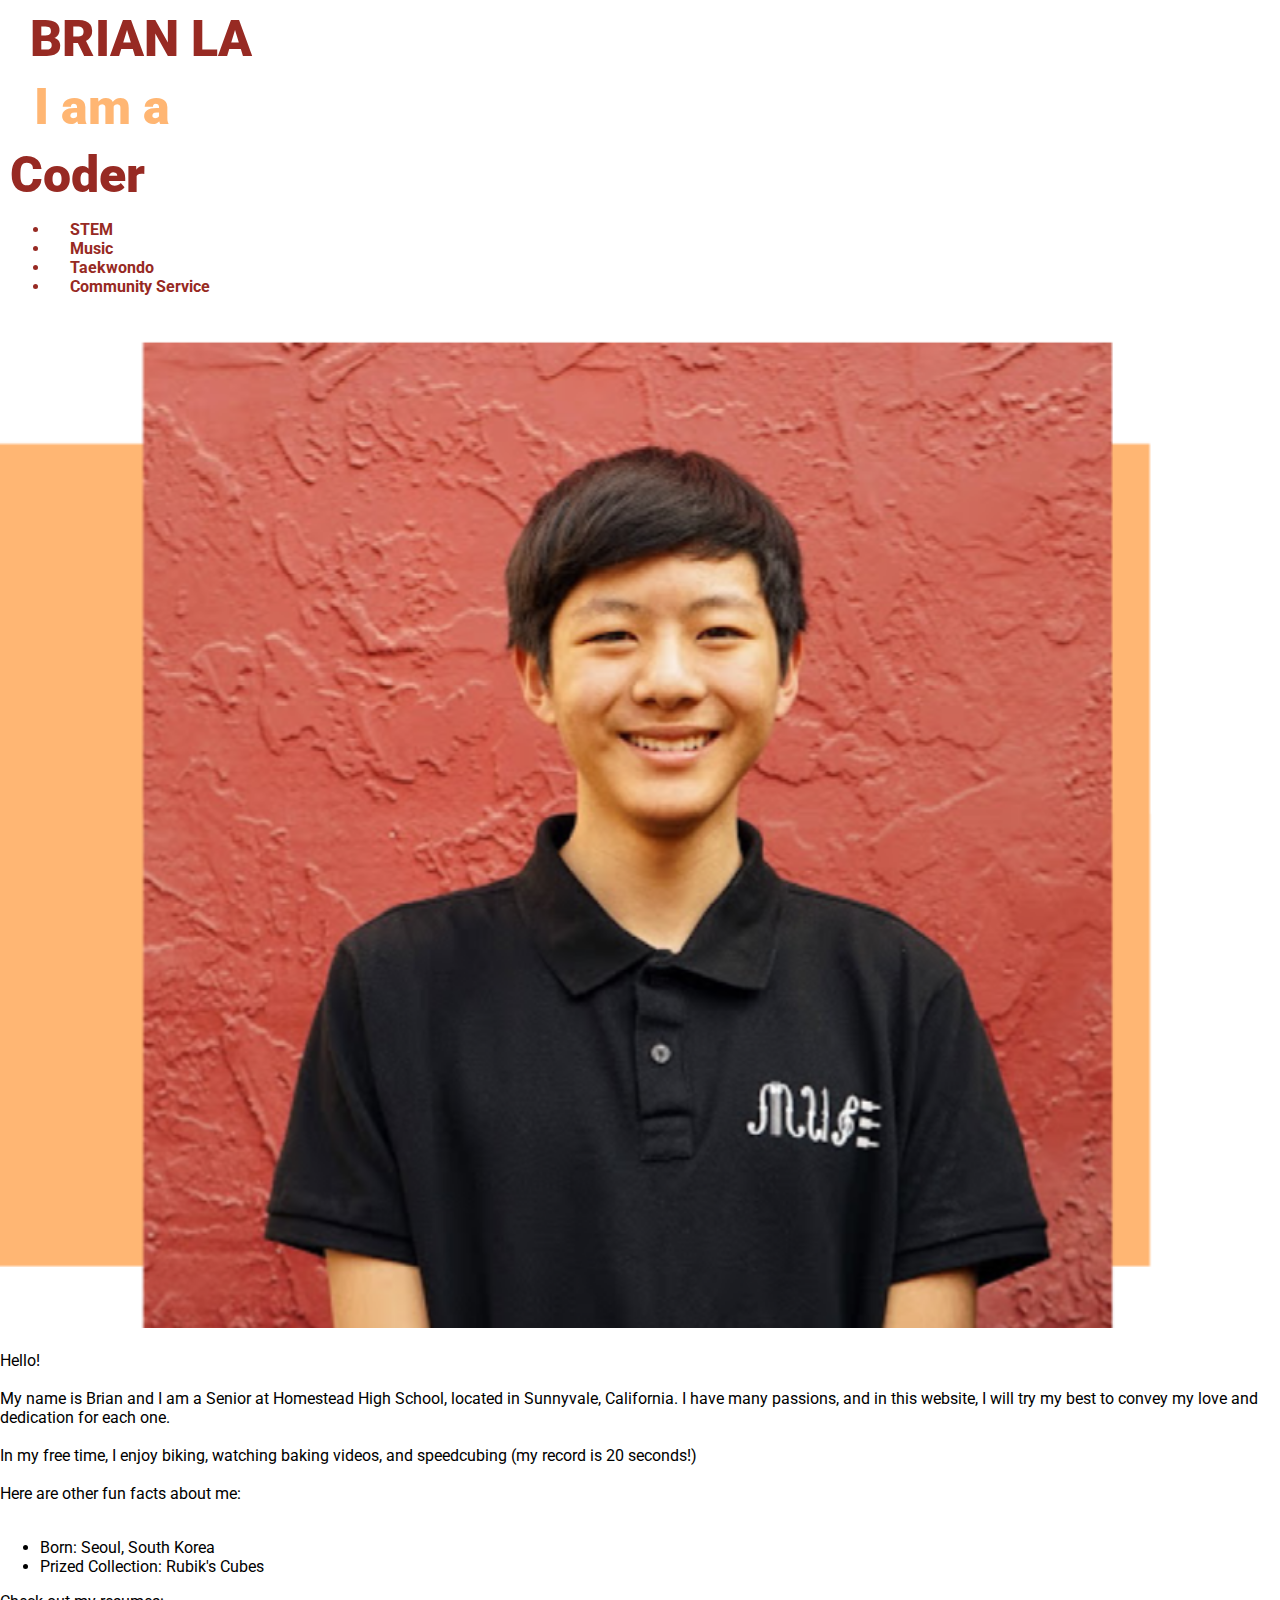
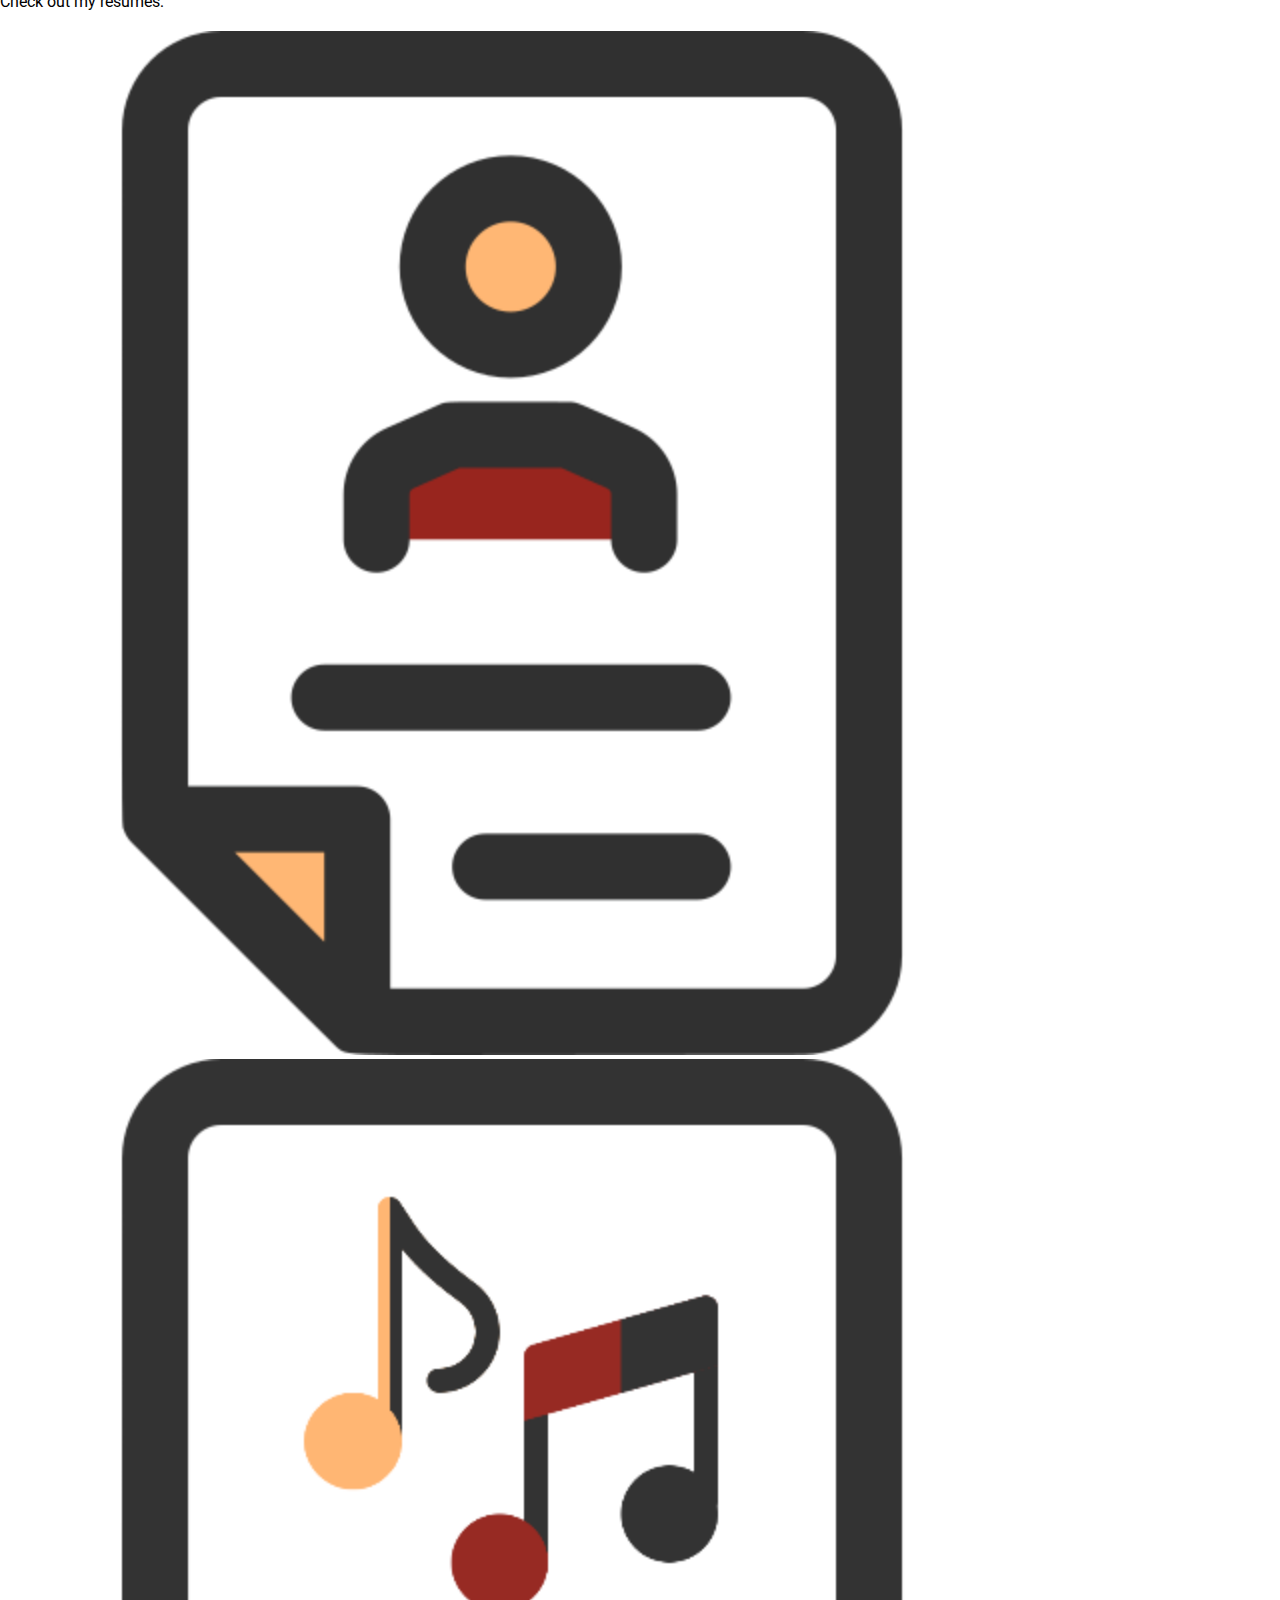
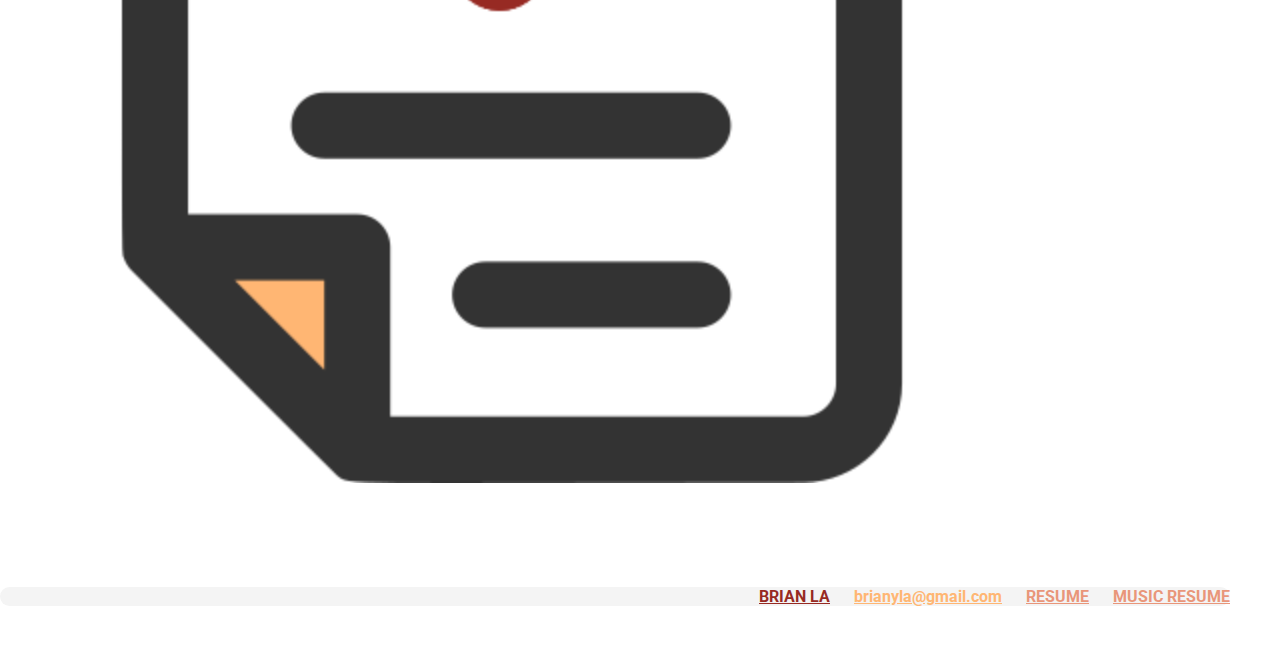
<file: index.html>
<!DOCTYPE html>
<html>
	<head>
	<title>Home</title>
		<meta charset="UTF-8">
	<!-- styles -->
	<link rel="stylesheet" href="https://stackpath.bootstrapcdn.com/bootstrap/4.1.3/css/bootstrap.min.css" integrity="sha384-MCw98/SFnGE8fJT3GXwEOngsV7Zt27NXFoaoApmYm81iuXoPkFOJwJ8ERdknLPMO" crossorigin="anonymous">
	<link rel="stylesheet" type="text/css" href="Assets/style.css">
	<!-- javascript -->
	<script src="https://code.jquery.com/jquery-3.3.1.slim.min.js" integrity="sha384-q8i/X+965DzO0rT7abK41JStQIAqVgRVzpbzo5smXKp4YfRvH+8abtTE1Pi6jizo" crossorigin="anonymous"></script>
	<script src="https://cdnjs.cloudflare.com/ajax/libs/popper.js/1.14.3/umd/popper.min.js" integrity="sha384-ZMP7rVo3mIykV+2+9J3UJ46jBk0WLaUAdn689aCwoqbBJiSnjAK/l8WvCWPIPm49" crossorigin="anonymous"></script>
	<script src="https://stackpath.bootstrapcdn.com/bootstrap/4.1.3/js/bootstrap.min.js" integrity="sha384-ChfqqxuZUCnJSK3+MXmPNIyE6ZbWh2IMqE241rYiqJxyMiZ6OW/JmZQ5stwEULTy" crossorigin="anonymous"></script>
	<script src="Assets/main.js" type="text/javascript"></script>
	<!-- fonts -->
	<link href="https://fonts.googleapis.com/css?family=Roboto|Roboto+Slab"
	rel="stylesheet">
	</head>
	<body>
		<header>
			<nav class="navbar navbar-expand-lg navbar-light bg-light">
				<h1><a href="index.html">BRIAN LA</a></h1>
				<h1 id="iamintro">&nbsp;&nbsp;I am a&nbsp;</h1>
				<h1 id="intro" class="typewrite" data-period="2000" data-type='[ " Coder", " Violist", " Martial Artist", " Tutor", " Volunteer"]'>
		    <span class="wrap"></span>
		  </h1>
			    <ul class="nav navbar-nav ml-auto">
			      <li class="nav-item">
			      	<a class="nav-link" href="stem.html">STEM</a> </li>
			      <li class="nav-item">
			        <a class="nav-link" href="music.html">Music</a></li>
			      <li class="nav-item">
			        <a class="nav-link" href="tkd.html">Taekwondo</a></li>
			      <li class="nav-item">
			        <a class="nav-link" href="cs.html">Community Service</a></li>
			    </ul>
			</nav>
		</header>
		<div class="row">
  			<div class="col-md-1"> </div>
  			<div class="col-md-4">
  				<br>
  				<img src="Pictures1/me.PNG" width="90%">
  			</div>
  			<div class="col-md-1"> </div>
  			<div class="col-md-5">
  				<br>
  				Hello!
				<br> <br>
				My name is Brian and I am a Senior at Homestead High School, located in Sunnyvale, California. I have many passions, and in this website, I will try my best to convey my love and dedication for each one.
				<br> <br>
				In my free time, I enjoy biking, watching baking videos, and speedcubing (my record is 20 seconds!) 
				<br> <br>
				Here are other fun facts about me:
				<br> <br>
				<ul>
					<li>Born: Seoul, South Korea</li>
					<li>Prized Collection: Rubik's Cubes </li>
				</ul>
				Check out my resumes:
				<div class="row" style="padding-top:20px;">
					<div class="col"> <a href='https://drive.google.com/file/d/1pQZcY2ajKQb6Qo1V-kVNsiCKmt8eaIKa/view?usp=sharing' target="_blank" style="color:#972A23;"><img class="links" src="Assets/Logo/resume.png" width = "80%"> </a> </div>
					<div class="col"> <a href='https://drive.google.com/file/d/1d0SpA4MEaq0Mr0v7iAHMnbf9zwPuSjcY/view?usp=sharing' target="_blank" style="color:#972A23;"><img class="links"src="Assets/Logo/musicr.png" width = "80%"> </a> </div>
				</div>
  			</div>
  			<div class="col-md-1"> </div>
  		</div>

        <!-- footer -->
        <footer class="page-footer font-small">
        	<div class="container" style="background-color:#F4F4F4; border-radius:10px">
            	<div class="footer-copyright text-center py-3">
            		<a href="index.html" style="color:#972A23;">BRIAN LA</a> &emsp;
			<a href="mailto:brianyla@gmail.com" id="iamintro"> brianyla@gmail.com</a> &emsp;
			<a href='https://drive.google.com/file/d/1pQZcY2ajKQb6Qo1V-kVNsiCKmt8eaIKa/view?usp=sharing' target="_blank" style="color:DarkSalmon;"> RESUME</a>  &emsp;
            		<a href='https://drive.google.com/file/d/1d0SpA4MEaq0Mr0v7iAHMnbf9zwPuSjcY/view?usp=sharing' target="_blank" style="color:DarkSalmon;"> MUSIC RESUME</a>
          		</div>
        	</div>
      </footer>
    </body>
</html>
</file>
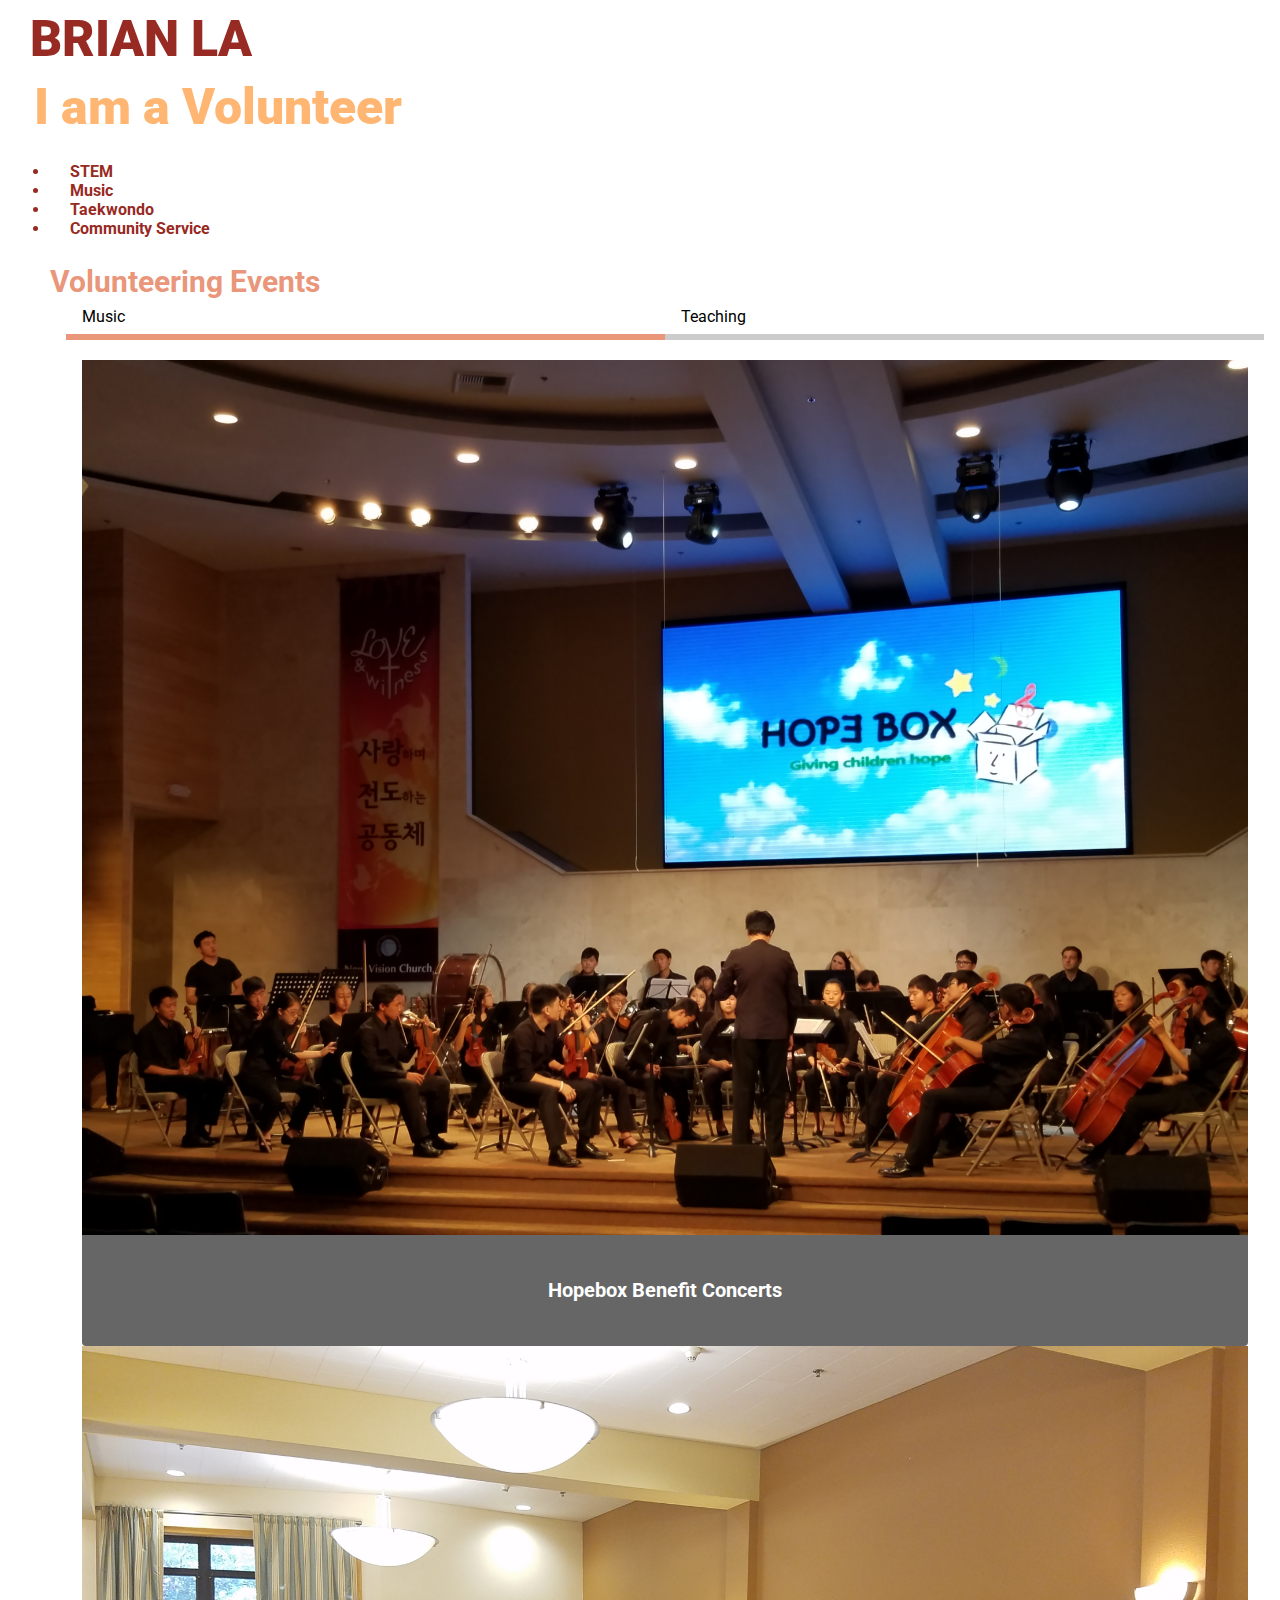
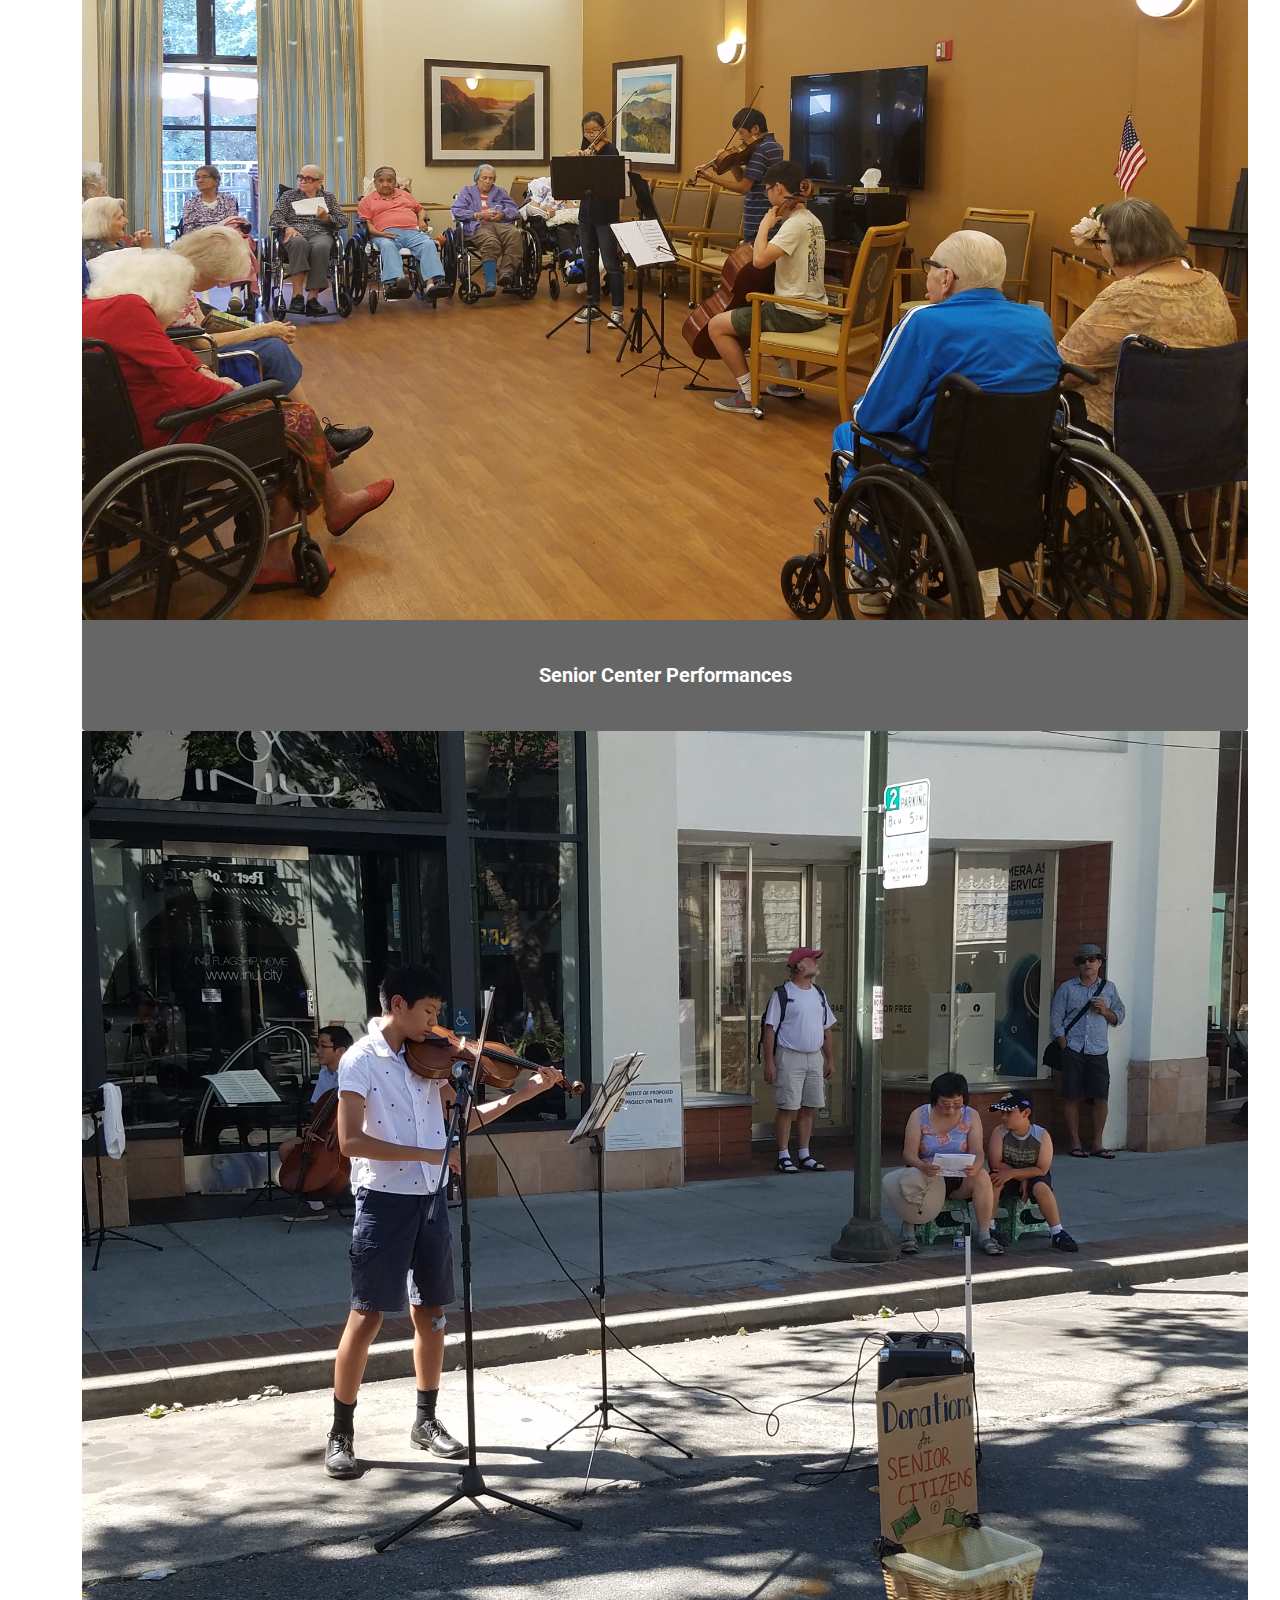
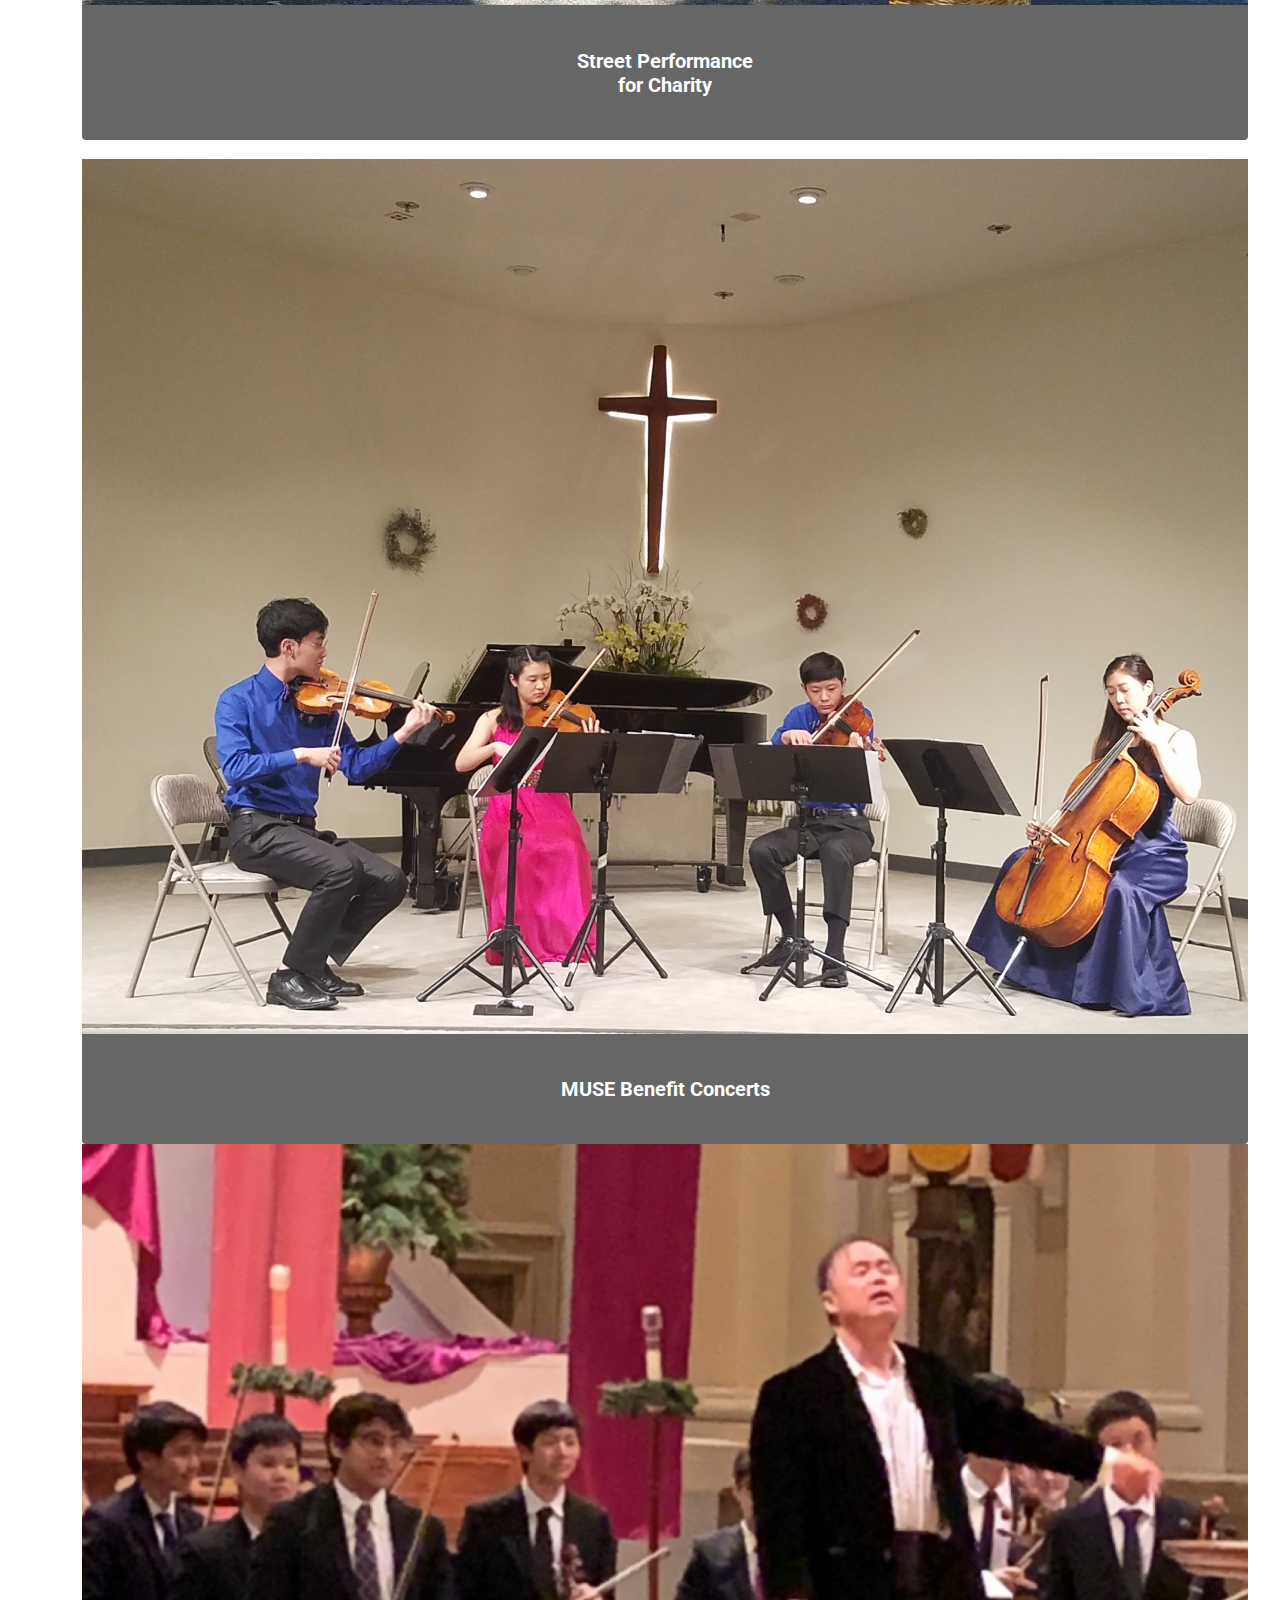
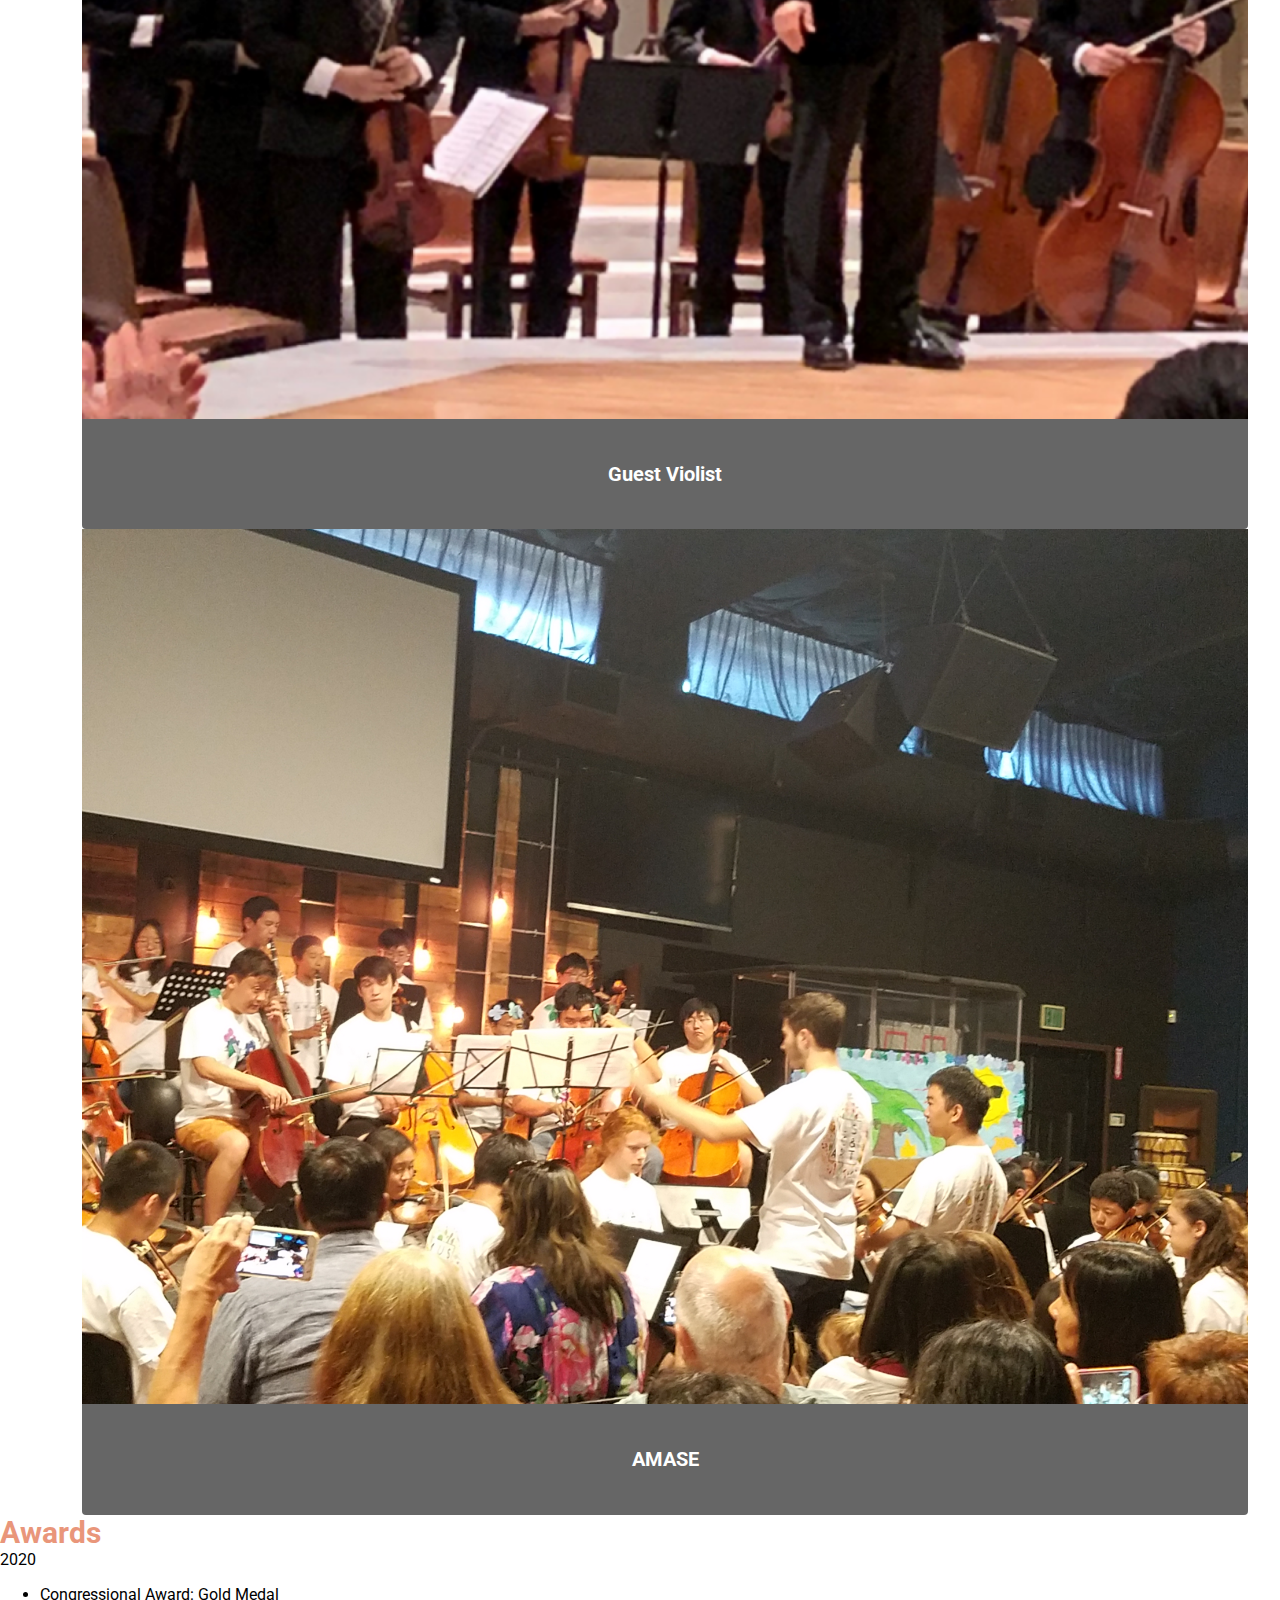
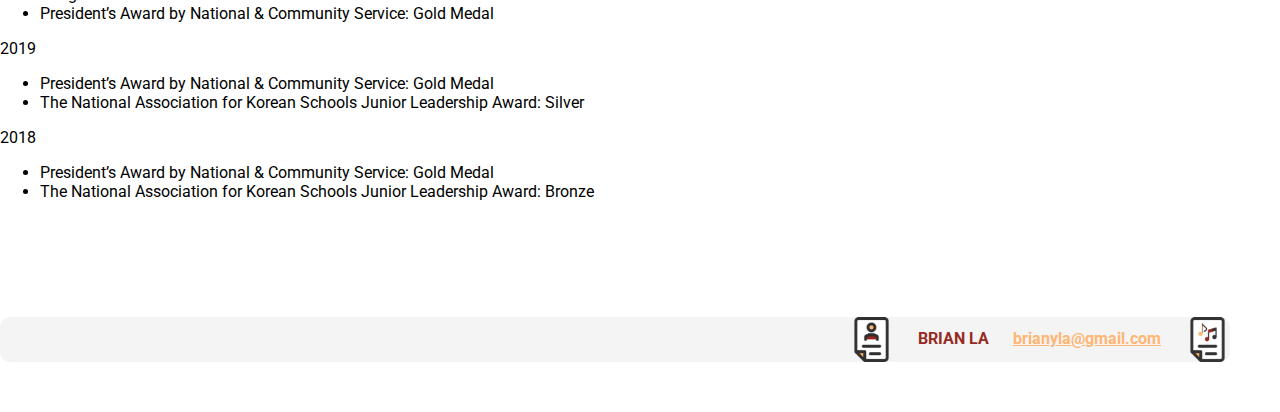
<file: cs.html>
<!DOCTYPE html>
<html>
  <head>
  <title>Service</title>
    <meta charset="UTF-8">
  <!-- styles -->
  <link rel="stylesheet" href="https://stackpath.bootstrapcdn.com/bootstrap/4.1.3/css/bootstrap.min.css" integrity="sha384-MCw98/SFnGE8fJT3GXwEOngsV7Zt27NXFoaoApmYm81iuXoPkFOJwJ8ERdknLPMO" crossorigin="anonymous">
    <link rel="stylesheet" type="text/css" href="Assets/w3.css">
  <link rel="stylesheet" type="text/css" href="Assets/style.css">
  <!-- javascript -->
  <script src="https://code.jquery.com/jquery-3.3.1.slim.min.js" integrity="sha384-q8i/X+965DzO0rT7abK41JStQIAqVgRVzpbzo5smXKp4YfRvH+8abtTE1Pi6jizo" crossorigin="anonymous"></script>
  <script src="https://cdnjs.cloudflare.com/ajax/libs/popper.js/1.14.3/umd/popper.min.js" integrity="sha384-ZMP7rVo3mIykV+2+9J3UJ46jBk0WLaUAdn689aCwoqbBJiSnjAK/l8WvCWPIPm49" crossorigin="anonymous"></script>
  <script src="https://stackpath.bootstrapcdn.com/bootstrap/4.1.3/js/bootstrap.min.js" integrity="sha384-ChfqqxuZUCnJSK3+MXmPNIyE6ZbWh2IMqE241rYiqJxyMiZ6OW/JmZQ5stwEULTy" crossorigin="anonymous"></script>
  <script src="Assets/main.js" type="text/javascript"></script>
  <!-- fonts -->
  <link href="https://fonts.googleapis.com/css?family=Roboto|Roboto+Slab"
  rel="stylesheet">
  </head>
  <body>
    <header>
      <nav class="navbar navbar-expand-lg navbar-light bg-light">
        <h1><a href="index.html">BRIAN LA</a></h1>
        <h1 id="iamintro">&nbsp;&nbsp;I am a Volunteer</h1>
        <span class="wrap"></span>
      </h1>
          <ul class="nav navbar-nav ml-auto">
            <li class="nav-item">
              <a class="nav-link" href="stem.html">STEM</a> </li>
            <li class="nav-item">
              <a class="nav-link" href="music.html">Music</a></li>
            <li class="nav-item">
              <a class="nav-link" href="tkd.html">Taekwondo</a></li>
            <li class="nav-item">
              <a class="nav-link" style="color: #972A23" href="cs.html">Community Service</a></li>
          </ul>
      </nav>
    </header>
    <div class="row">
        <div class="col-8" style="margin-left: 50px">
          <h2 class="h1-responsive font-weight-bold text-center my-4">Volunteering Events</h2>
            <div class="w3-container">

              <div class="w3-row" style="margin-bottom: 20px">
                <a  href="javascript:void(0)" onclick="viewtab(event, 'mus');" id="default">
                  <div class="w3-half tablink w3-bottombar w3-hover-light-grey w3-padding">Music</div>
                </a>
                <a href="javascript:void(0)" onclick="viewtab(event, 'tea');">
                  <div class="w3-half tablink w3-bottombar w3-hover-light-grey w3-padding">Teaching</div>
                </a>
              </div>

              <div id="mus" class="w3-container tab" style="display:none">
                <div class="row">
                  <div class="col-4">
                    <div class="bcard" onclick="show(1)">
                      <img src="Pictures1/hope.jpg" alt="Avatar" style="width:100%">
                            <br>
                            <h5 style="padding:10px;"> Hopebox Benefit Concerts </h5>
                    </div>
                    <div class="overlay" id="hope" onclick="hide(1)">
                      <span class="helper"></span>
                      <div>
                          <div class="xbutton">&times;</div>
                          <h3 style="text-align: center; padding: 10px">Hop3Box Charity Youth Orchestra</h3>
                          <p>At Hopebox Benefit Concerts, I use music to help raise money for disadvantaged children throughout the world and increase public awareness of the conditions of children. We use the funds to provide essential items the children need to survive.

                          As the principal violist, I guided other students each week during sectionals even during quarantine. <br><br>

                          Here are a list of the contributions made in the years that I have been involved: </p>
                          <ul>
                            <li>2020: HW House & Sunday Friends, have not yet counted</li>
                            <li>2019: Sunday Friends & Guiding Light Project, donated $10,500</li>
                            <li>2018: UNICEF for refugee children from Myanmar, donated $8,200</li>
                            <li>2017: UNICEF for children in Haiti, donated $9,800</li>
                          </ul>
                      </div>
                    </div>
                  </div>
                  <div class="col-4">
                    <div class="bcard" onclick="show(2)">
                            <img src="Pictures1/topaz.jpg" alt="Avatar" style="width:100%">
                            <br>
                            <h5 style="padding:10px;"> Senior Center Performances </h5>
                    </div>
                    <div class="overlay" id="topaz" onclick="hide(2)">
                      <span class="helper"></span>
                      <div>
                          <div class="xbutton">&times;</div>
                          <h3 style="text-align: center; padding: 10px">Senior Center Performances</h3>
                          <p>With an ensemble of high school musicans, I perform several pieces at senior centers each month. Our repertoire range from classical music such as Shostakovich Valse No. 2 to recent pop-culture music such as the sountrack from Up. <br><br>

                          Here are some of the senior centers I visited: </p>
                          <ul>
                            <li>Saratoga Senior Center</li>
                            <li>Carlton Senior Living</li>
                            <li>Campbell Village</li>
                            <li>Westgate Villa
                            <br>... and more</li>
                          </ul>
                      </div>
                    </div>
                  </div>
                  <div class="col-4">
                    <div class="bcard" onclick="show(3)">
                            <img src="Pictures1/pamf.jpg" alt="Avatar" style="width:100%">
                            <br>
                            <h5 style="padding:10px;"> Street Performance <br>for Charity</h5>
                    </div>
                    <div class="overlay" id="pamf" onclick="hide(3)">
                      <span class="helper"></span>
                      <div>
                          <div class="xbutton">&times;</div>
                          <h3 style="text-align: center; padding: 10px">Street Performance</h3>
                          <p>Each summer, I busk at Palo Alto Music Festival. In addition to playing pop music as an ensemble, I also perform solo music I have been working on. In past years, we raised and donated a total of $500 to Meals on Wheels America. 
                          </p>
                      </div>
                    </div>
                  </div>
                </div>
                <br>
                <div class="row">
                  <div class="col-4">
                    <div class="bcard" onclick="show(4)">
                            <img src="Pictures1/muse.jpg" alt="Avatar" style="width:100%">
                            <br>
                            <h5 style="padding:10px;"> MUSE Benefit Concerts </h5>
                    </div>
                    <div class="overlay" id="muse" onclick="hide(4)">
                      <span class="helper"></span>
                      <div>
                          <div class="xbutton">&times;</div>
                          <h3 style="text-align: center; padding: 10px">MUSE Benefit Concerts</h3>
                          <p>With an ensemble of high-school musicians, I perform classical and pop-culture music. This was my introduction to playing difficult classical quartet pieces such as Grieg Quartet No. 1, Op. 27. 

                          Using the money we raise, we support local organizations. In the past years, we have donated a total of $4000 to California Community Foundaition to fight the constant wildfires in California.
                          </p>
                      </div>
                    </div>
                  </div>
                  <div class="col-4">
                    <div class="bcard" onclick="show(5)">
                            <img src="Pictures1/bell.PNG" alt="Avatar" style="width:100%">
                            <br>
                            <h5 style="padding:10px;">Guest Violist</h5>
                    </div>
                    <div class="overlay" id="bell" onclick="hide(5)">
                      <span class="helper"></span>
                      <div>
                          <div class="xbutton">&times;</div>
                          <h3 style="text-align: center; padding: 10px">Guest Violist</h3>
                          <p>I am an invited guest violist at Bellarmine College Preparatory, performing at their concert halls and the Cathedral Basilica of St. Joseph.</p>
                      </div>
                    </div>
                  </div>
                  <div class="col-4">
                    <div class="bcard" onclick="show(6)">
                            <img src="Pictures2/amase.jpg" alt="Avatar" style="width:100%">
                            <br>
                            <h5 style="padding:10px;"> AMASE</h5>
                    </div>
                    <div class="overlay" id="amase" onclick="hide(6)">
                      <span class="helper"></span>
                      <div>
                          <div class="xbutton">&times;</div>
                          <h3 style="text-align: center; padding: 10px">AMASE</h3>
                          <p>I teach viola to children and adults on the autism spectrum and perform in concerts twice a year, supporting an area where people with disabilities can freely express themselves without prejudice. As a student leader, I provide advice to the AMASE coordinator to improve classes.  
                          </p>
                      </div>
                    </div>
                  </div>
                </div>
              </div>
              <div id="tea" class="w3-container tab" style="display:none">
                <div class="row">
                  <div class="col-4">
                    <div class="bcard" onclick="show(61)">
                            <img src="Pictures2/amase.jpg" alt="Avatar" style="width:100%">
                            <br>
                            <h5 style="padding:10px;"> AMASE</h5>
                    </div>
                    <div class="overlay" id="amase1" onclick="hide(61)">
                      <span class="helper"></span>
                      <div>
                          <div class="xbutton">&times;</div>
                          <h3 style="text-align: center; padding: 10px">AMASE</h3>
                          <p>I teach viola to children and adults on the autism spectrum and perform in concerts twice a year, supporting an area where people with disabilities can freely express themselves without prejudice. As a student leader, I provide advice to the AMASE coordinator to improve classes.  
                          </p>
                      </div>
                    </div>
                  </div>
                  <div class="col-4">
                    <div class="bcard" onclick="show(7)">
                            <img src="Pictures2/tkd.jpg" alt="Avatar" style="width:100%">
                            <br>
                            <h5 style="padding:10px;"> Taekwondo Instructor </h5>
                    </div>
                    <div class="overlay" id="tkd" onclick="hide(7)">
                      <span class="helper"></span>
                      <div>
                          <div class="xbutton">&times;</div>
                          <h3 style="text-align: center; padding: 10px">Taekwondo Instructor</h3>
                          <p>At USA Taekwondo Academy, I lead exercises and teach sparring and poomsae to lower belts as a 3rd degree black belt and assistant master, fixing any minute flaws they might have in their stance or hand position. 
                          </p>
                      </div>
                    </div>
                  </div>
                  <div class="col-4">
                    <div class="bcard" onclick="show(8)">
                            <img src="Pictures2/pygram.png" alt="Avatar" style="width:100%">
                            <br>
                            <h5 style="padding:10px;"> Coding Instructor </h5>
                    </div>
                    <div class="overlay" id="pygram" onclick="hide(8)">
                      <span class="helper"></span>
                      <div>
                          <div class="xbutton">&times;</div>
                          <h3 style="text-align: center; padding: 10px">Coding Instructor</h3>
                          <p>With 2 of my friends, I started a programming class at Sedgwick Elementary School, teaching basic programming concepts to beginners using Scratch and Python. At the end of the course, they were able to create a simple game such as Guess the Number and Dr. Nim.
                          </p>
                      </div>
                    </div>
                  </div>
                </div>
                <br>
                <div class="row">
                  <div class="col-4">
                    <div class="bcard" onclick="show(9)">
                            <img src="Pictures2/aca.PNG" alt="Avatar" style="width:100%">
                            <br>
                            <h5 style="padding:10px;"> Academic Center Tutor </h5>
                    </div>
                    <div class="overlay" id="aca" onclick="hide(9)">
                      <span class="helper"></span>
                      <div>
                          <div class="xbutton">&times;</div>
                          <h3 style="text-align: center; padding: 10px">Academic Center Tutor</h3>
                          <p>At Homestead High School Academic Center, I teach math and computer science to struggling underclassmen, clarifying any questions they might have and deepening their understanding of the subject. 
                          </p>
                      </div>
                    </div>
                  </div>
                  <div class="col-4">
                    <div class="bcard" onclick="show(10)">
                            <img src="Pictures2/kschool.png" alt="Avatar" style="width:100%">
                            <br>
                            <h5 style="padding:10px;"> Korean School</h5>
                    </div>
                    <div class="overlay" id="kschool" onclick="hide(10)">
                      <span class="helper"></span>
                      <div>
                          <div class="xbutton">&times;</div>
                          <h3 style="text-align: center; padding: 10px">Korean School</h3>
                          <p>As a teacher assistant at the Catholic Korean School of San Jose, I teach Taekwondo, Korean culture, and language to both 2nd-generation Koreans and non-Koreans. 
                          </p>
                      </div>
                    </div>
                  </div>
                  <div class="col-4">
                    <div class="bcard" onclick="show(11)">
                            <img src="Pictures2/ref.jpg" alt="Avatar" style="width:100%">
                            <br>
                            <h5 style="padding:10px;"> Taekwondo Referee </h5>
                    </div>
                    <div class="overlay" id="ref" onclick="hide(11)">
                      <span class="helper"></span>
                      <div>
                          <div class="xbutton">&times;</div>
                          <h3 style="text-align: center; padding: 10px">Taekwondo Referee</h3>
                          <p>As an official USA Taekwondo referee, I moderate matches at competitions and award medals to winners. 
                          </p>
                      </div>
                    </div>
                  </div>
                </div>
              </div>
            </div>
        </div>
        <div class="col-3">
          <h2 class="h1-responsive font-weight-bold text-center my-4">Awards</h2>
          2020
          <ul>
            <li>Congressional Award: Gold Medal</li>
            <li>President’s Award by National & Community Service: Gold Medal</li>
          </ul>
          2019
          <ul>
            <li>President’s Award by National & Community Service: Gold Medal</li>
            <li>The National Association for Korean Schools Junior Leadership Award: Silver</li>
          </ul>
          2018
          <ul>
            <li>President’s Award by National & Community Service: Gold Medal</li>
            <li>The National Association for Korean Schools Junior Leadership Award: Bronze</li>
          </ul>
        </div>
    </div>
<!-- footer -->
        <footer class="page-footer font-small">
          <div class="container" style="background-color:#F4F4F4; border-radius:10px">
              <div class="footer-copyright text-center py-3">
                <a href='https://drive.google.com/file/d/1pQZcY2ajKQb6Qo1V-kVNsiCKmt8eaIKa/view?usp=sharing'> <img class="links" src="Assets/Logo/resume.png" width = "45"></a>
                &emsp; BRIAN LA &emsp; <a href="mailto:brianyla@gmail.com" id="iamintro"> brianyla@gmail.com</a> &emsp;
                <a href='https://drive.google.com/file/d/1d0SpA4MEaq0Mr0v7iAHMnbf9zwPuSjcY/view?usp=sharing'> <img class="links"src="Assets/Logo/musicr.png" width = "45"> </a>
              </div>
          </div>
      </footer>
    </body>
</html>
<script>
document.getElementById("default").click();
</script>
</file>
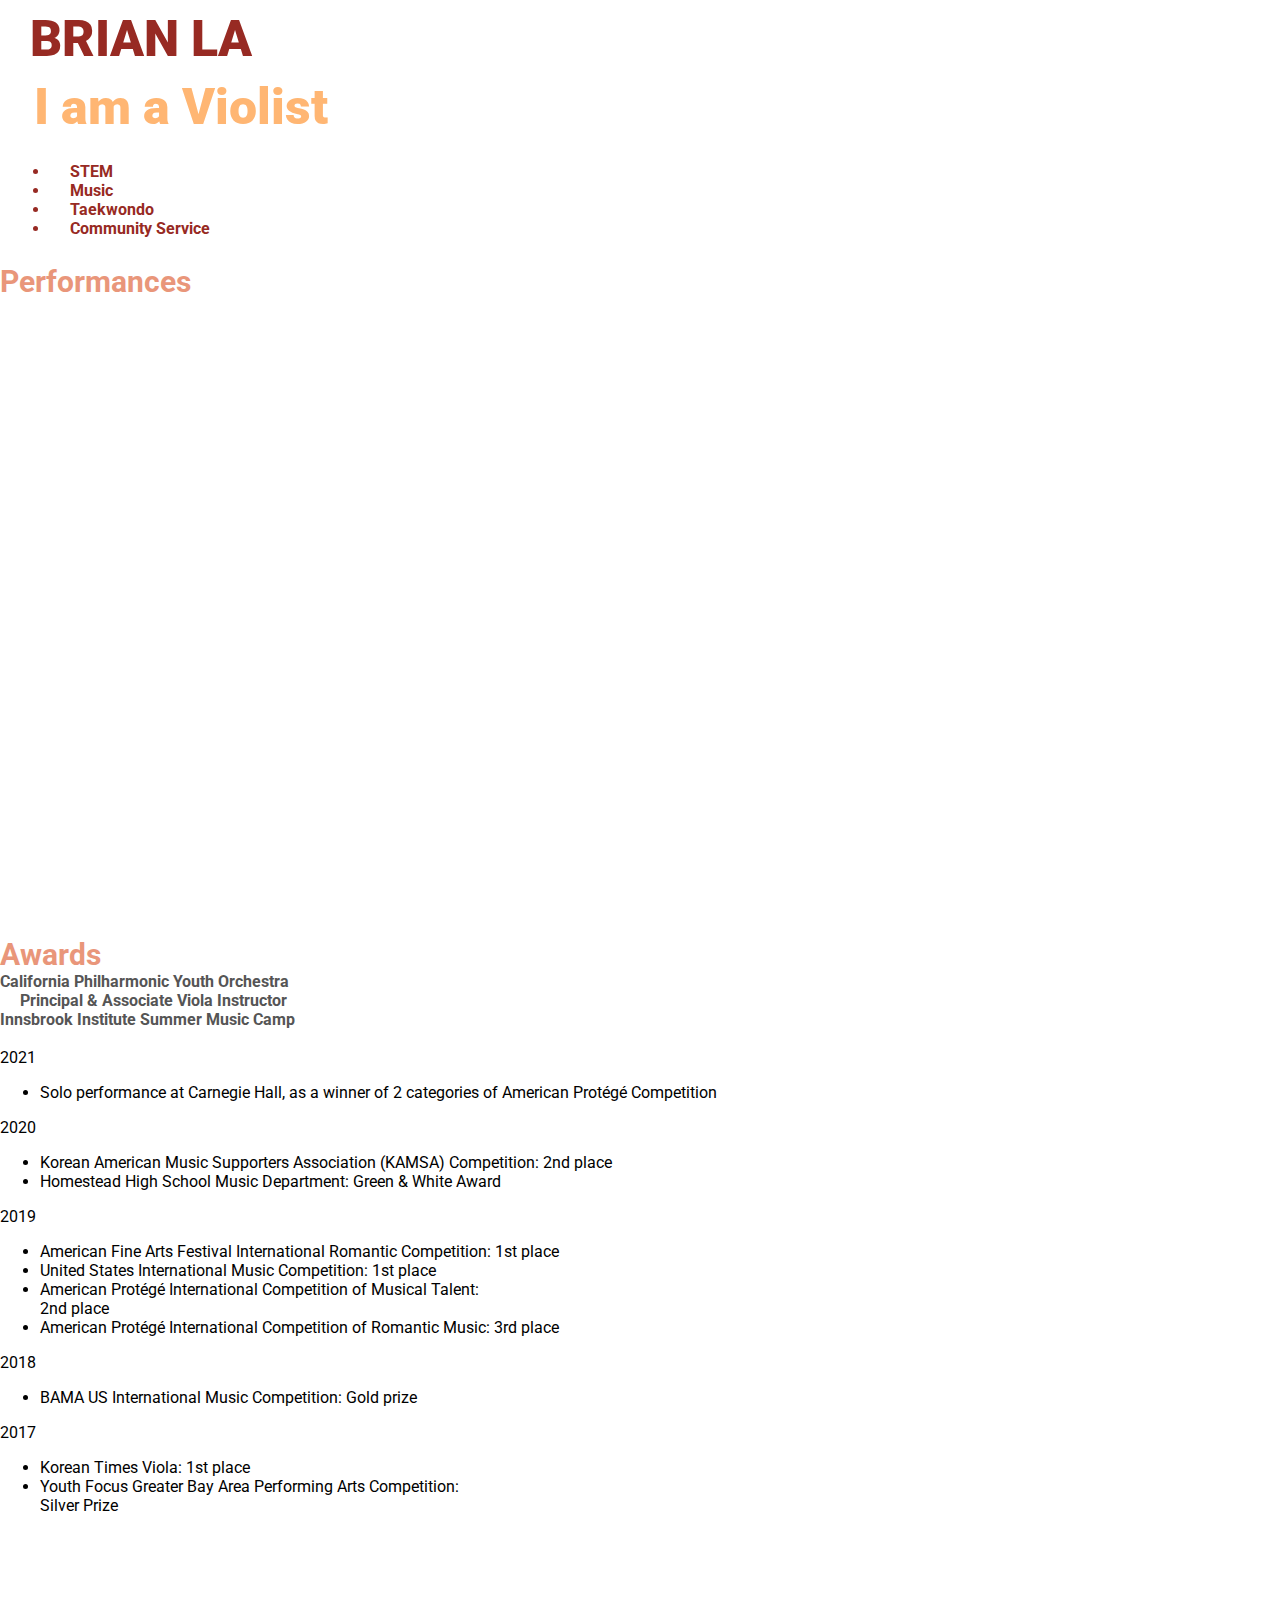
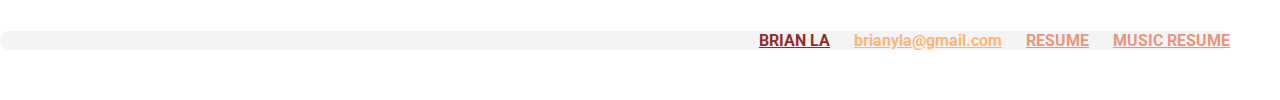
<file: music.html>
<!DOCTYPE html>
<html>
  <head>
  <title>Music</title>
    <meta charset="UTF-8">
  <!-- styles -->
  <link rel="stylesheet" href="https://stackpath.bootstrapcdn.com/bootstrap/4.1.3/css/bootstrap.min.css" integrity="sha384-MCw98/SFnGE8fJT3GXwEOngsV7Zt27NXFoaoApmYm81iuXoPkFOJwJ8ERdknLPMO" crossorigin="anonymous">
  <link rel="stylesheet" type="text/css" href="Assets/style.css">
  <!-- javascript -->
  <script src="https://code.jquery.com/jquery-3.3.1.slim.min.js" integrity="sha384-q8i/X+965DzO0rT7abK41JStQIAqVgRVzpbzo5smXKp4YfRvH+8abtTE1Pi6jizo" crossorigin="anonymous"></script>
  <script src="https://cdnjs.cloudflare.com/ajax/libs/popper.js/1.14.3/umd/popper.min.js" integrity="sha384-ZMP7rVo3mIykV+2+9J3UJ46jBk0WLaUAdn689aCwoqbBJiSnjAK/l8WvCWPIPm49" crossorigin="anonymous"></script>
  <script src="https://stackpath.bootstrapcdn.com/bootstrap/4.1.3/js/bootstrap.min.js" integrity="sha384-ChfqqxuZUCnJSK3+MXmPNIyE6ZbWh2IMqE241rYiqJxyMiZ6OW/JmZQ5stwEULTy" crossorigin="anonymous"></script>
  <script src="Assets/main.js" type="text/javascript"></script>
  <!-- fonts -->
  <link href="https://fonts.googleapis.com/css?family=Roboto|Roboto+Slab"
  rel="stylesheet">
  </head>
  <body>
    <header>
      <nav class="navbar navbar-expand-lg navbar-light bg-light">
        <h1><a href="index.html">BRIAN LA</a></h1>
        <h1 id="iamintro">&nbsp;&nbsp;I am a Violist</h1>
        <span class="wrap"></span>
      </h1>
          <ul class="nav navbar-nav ml-auto">
            <li class="nav-item">
              <a class="nav-link" href="stem.html">STEM</a> </li>
            <li class="nav-item">
              <a class="nav-link" style="color: #972A23" href="music.html">Music</a></li>
            <li class="nav-item">
              <a class="nav-link" href="tkd.html">Taekwondo</a></li>
            <li class="nav-item">
              <a class="nav-link" href="cs.html">Community Service</a></li>
          </ul>
      </nav>
    </header>
    <div class="row">
        <div class="col-1"></div>
        <div class="col-6">
          <h2 class="h1-responsive font-weight-bold text-center my-4">Performances</h2>
          <iframe width="560" height="315" src="https://www.youtube.com/embed/vUC6Gj7FA0Y" frameborder="0" allow="accelerometer; autoplay; clipboard-write; encrypted-media; gyroscope; picture-in-picture" allowfullscreen></iframe>
          <br>
          <iframe width="560" height="315" src="https://www.youtube.com/embed/nCOvwfszxPQ" frameborder="0" allow="accelerometer; autoplay; clipboard-write; encrypted-media; gyroscope; picture-in-picture" allowfullscreen></iframe>
        </div>
        <div class="col-1"></div>
        <div class="col-3">
          <h2 class="h1-responsive font-weight-bold text-center my-4">Awards</h2>          
          <b style="color:#555555">California Philharmonic Youth Orchestra <br> &emsp; Principal & Associate Viola Instructor <br>
            Innsbrook Institute Summer Music Camp <br> &nbsp; <br> </b>
          2021
          <ul>
            <li> Solo performance at Carnegie Hall, as a winner of 2 categories of American Protégé Competition </li>
          </ul>
          2020
          <ul>
            <li> Korean American Music Supporters Association (KAMSA) Competition: 2nd place</li>
            <li> Homestead High School Music Department: Green & White Award </li>
          </ul>
          2019
          <ul>
            
            <li> American Fine Arts Festival International Romantic Competition: 1st place</li>
            <li> United States International Music Competition: 1st place</li>
            <li> American Protégé International Competition of Musical Talent: <br> 2nd place</li>
            <li> American Protégé International Competition of Romantic Music: 3rd place</li>
          </ul>
          2018
          <ul>
            <li> BAMA US International Music Competition: Gold prize</li>
          </ul>
          2017
          <ul>
            <li> Korean Times Viola: 1st place  </li>
            <li> Youth Focus Greater Bay Area Performing Arts Competition: <br> Silver Prize</li>
          </ul>
        </div>
        <div class="col-1"></div>
    </div>
<!-- footer -->
        <footer class="page-footer font-small">
        	<div class="container" style="background-color:#F4F4F4; border-radius:10px">
            	<div class="footer-copyright text-center py-3">
            		<a href="index.html" style="color:#972A23;">BRIAN LA</a> &emsp;
			<a href="mailto:brianyla@gmail.com" id="iamintro"> brianyla@gmail.com</a> &emsp;
			<a href='https://drive.google.com/file/d/1pQZcY2ajKQb6Qo1V-kVNsiCKmt8eaIKa/view?usp=sharing' target="_blank" style="color:DarkSalmon;"> RESUME</a>  &emsp;
            		<a href='https://drive.google.com/file/d/1d0SpA4MEaq0Mr0v7iAHMnbf9zwPuSjcY/view?usp=sharing' target="_blank" style="color:DarkSalmon;"> MUSIC RESUME</a>
          		</div>
        	</div>
      </footer>
    </body>
</html>
</file>
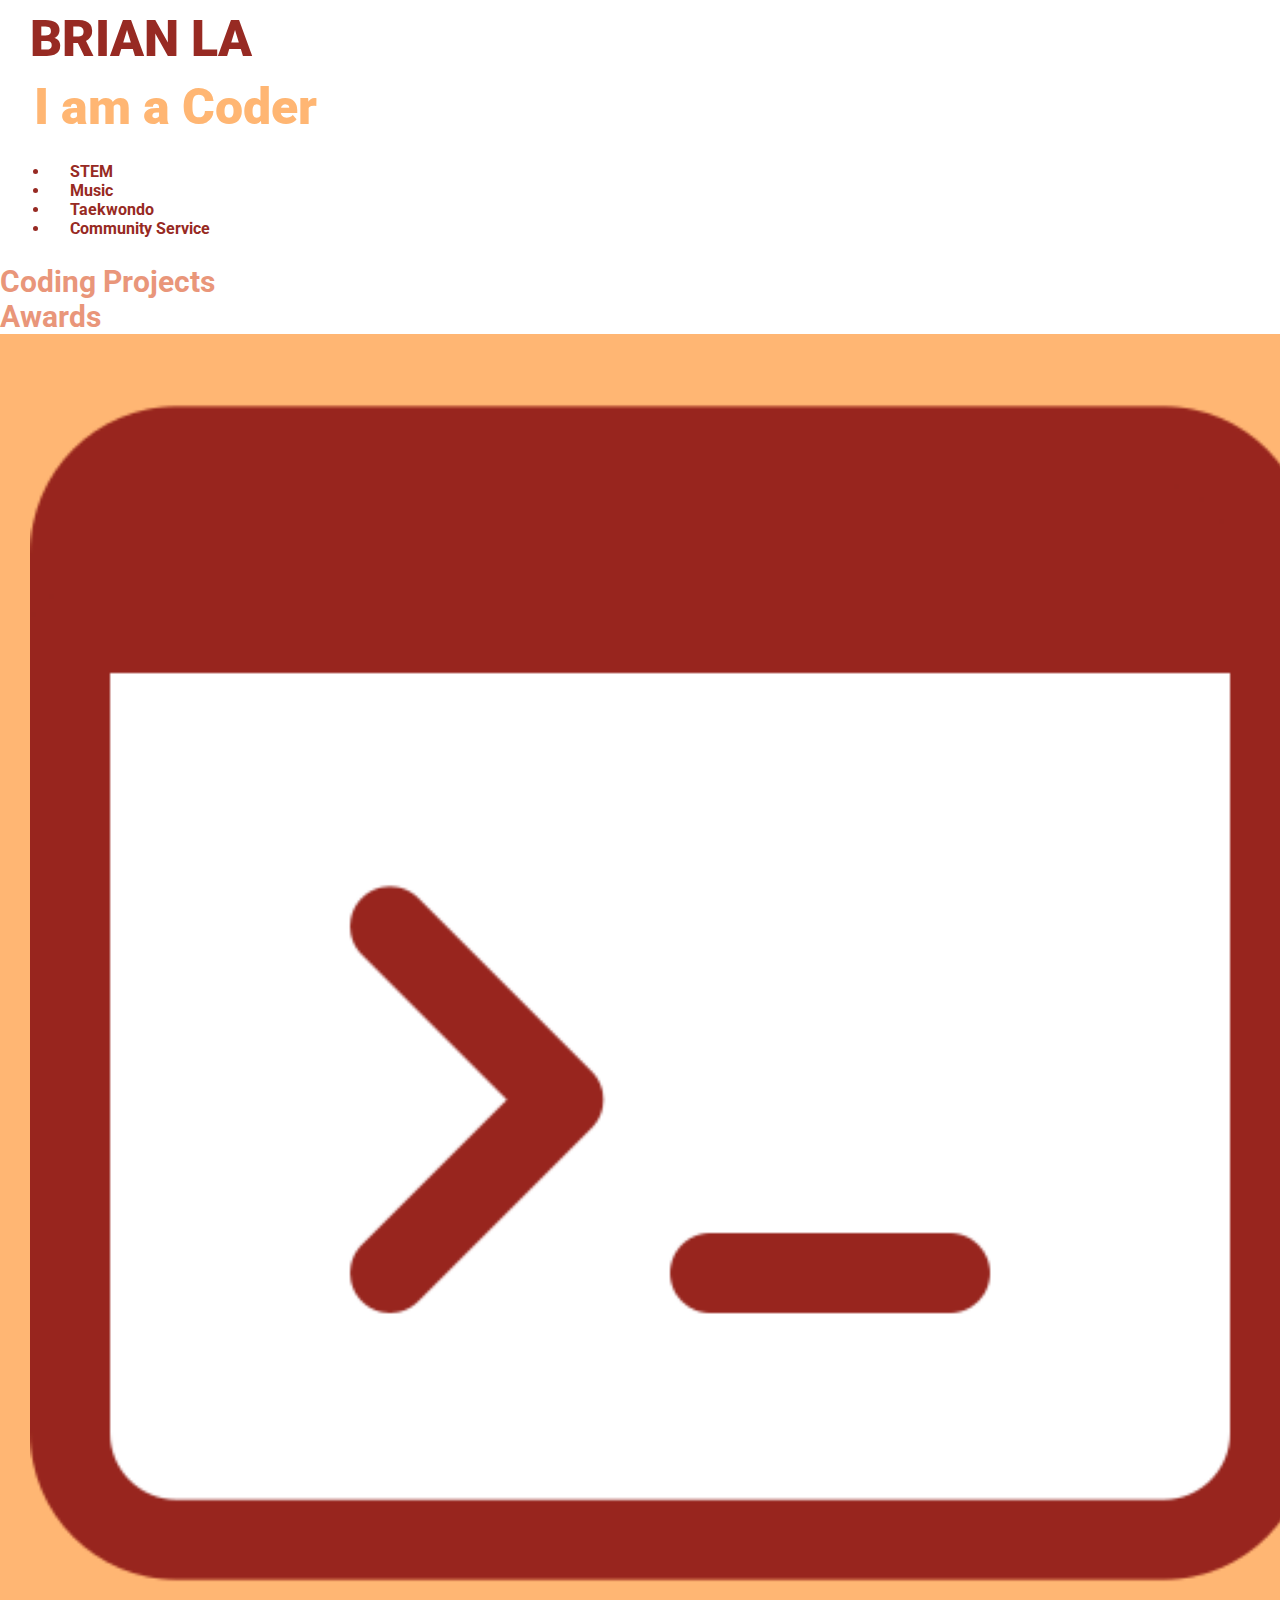
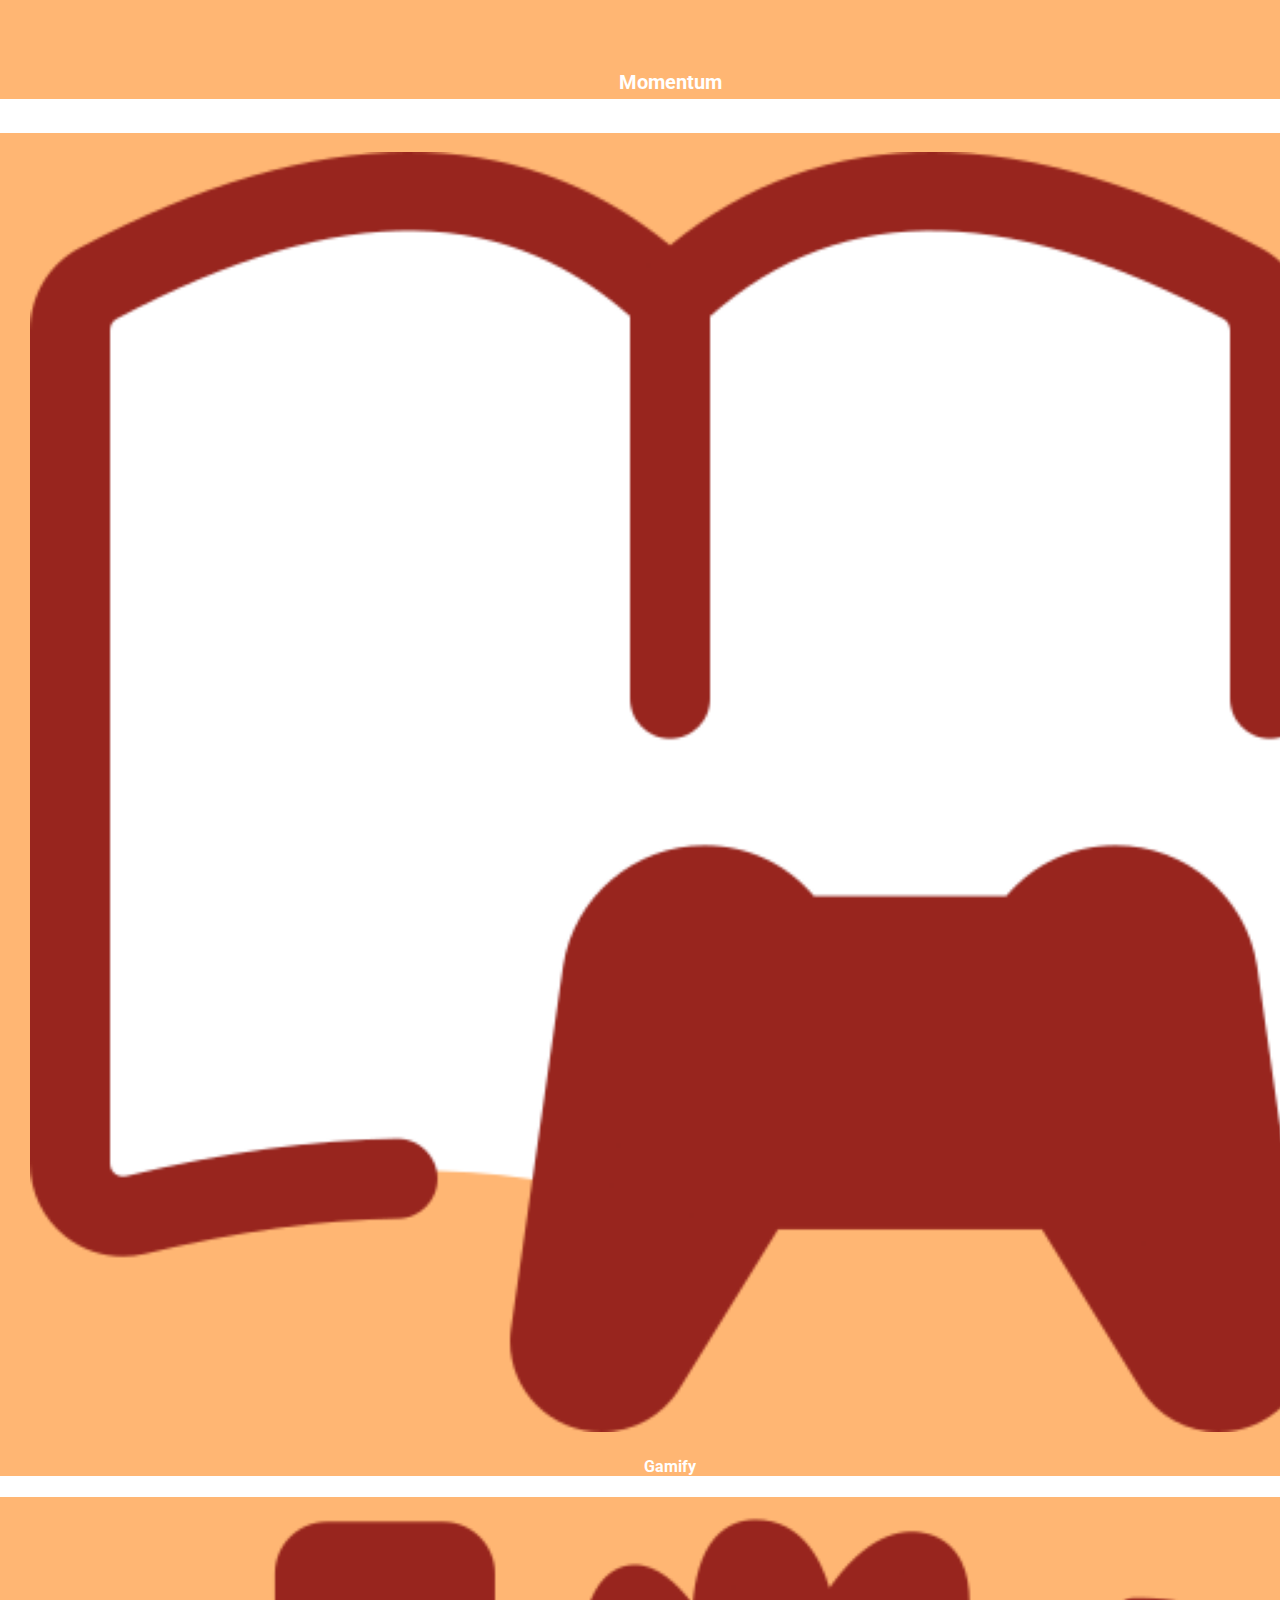
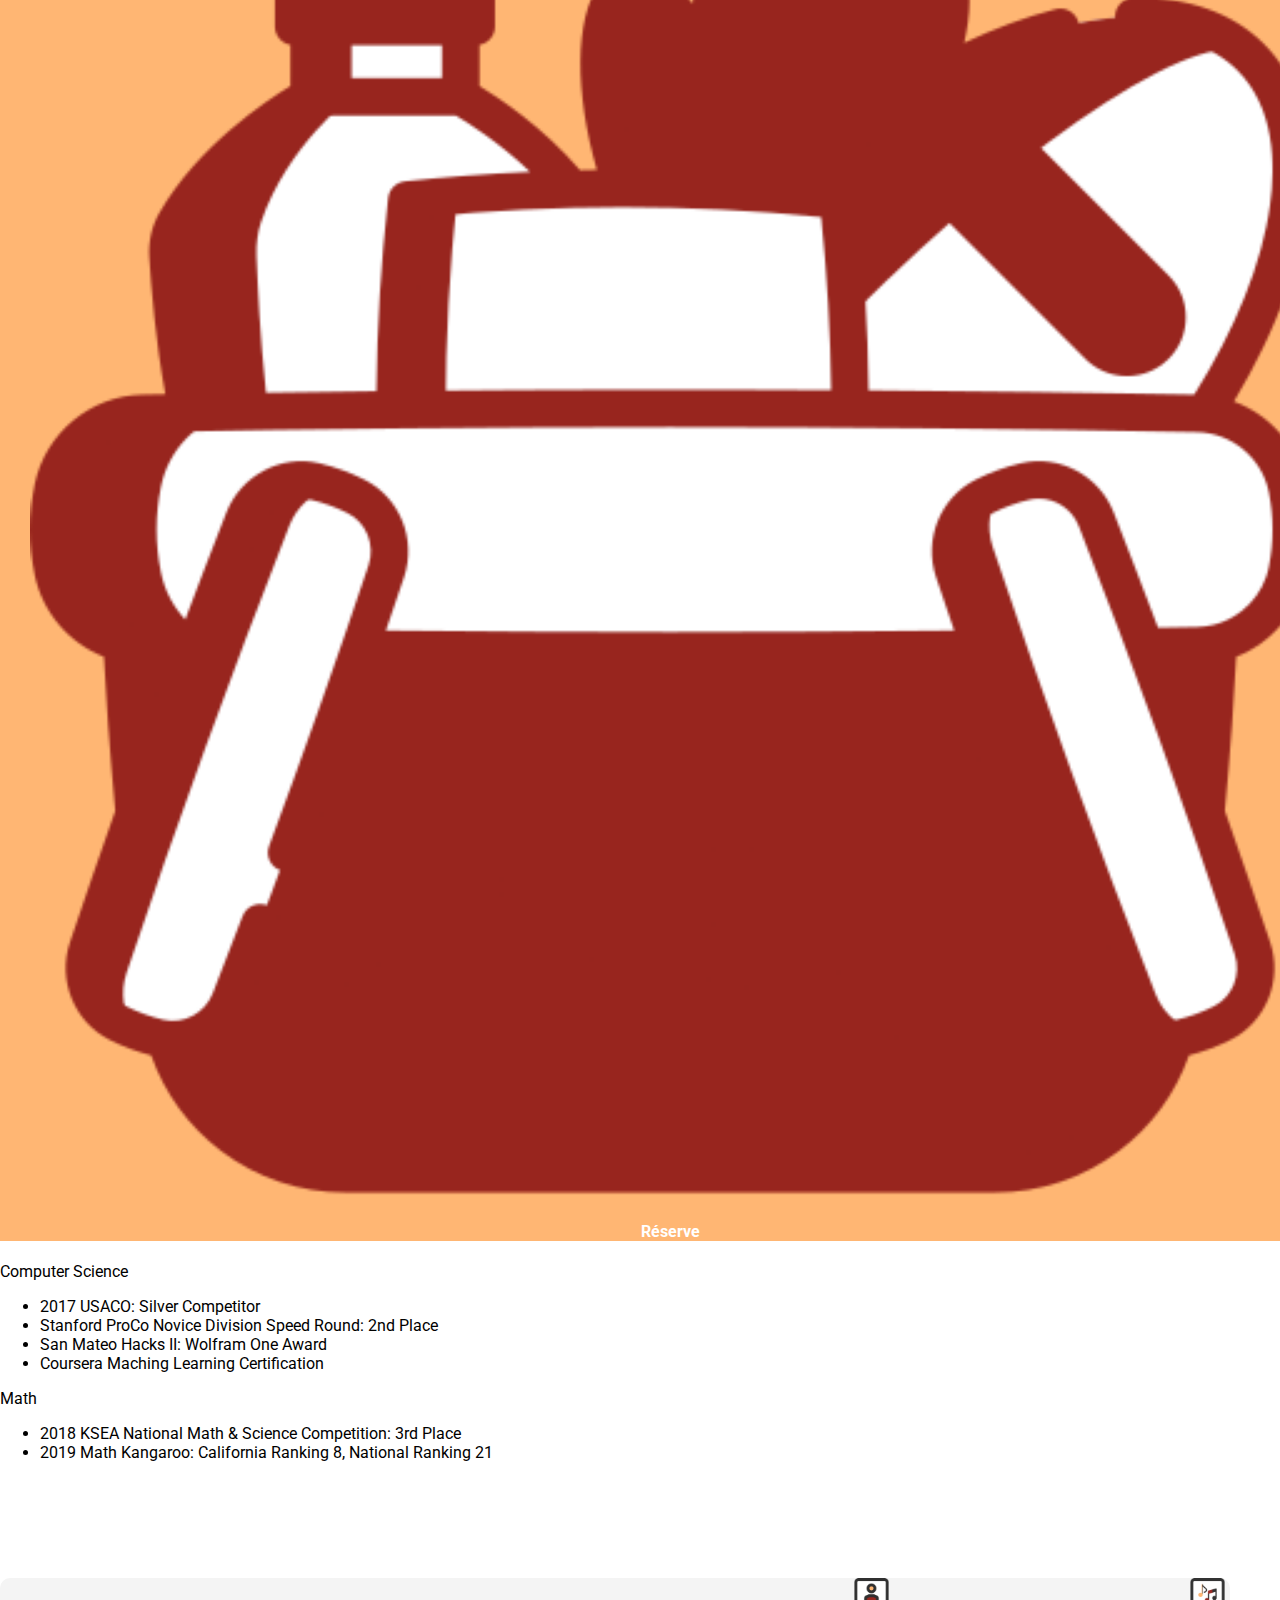
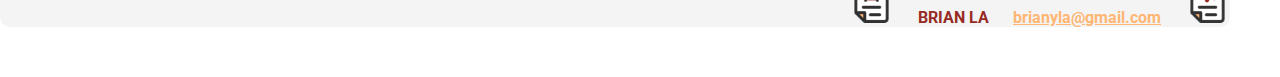
<file: stem.html>
<!DOCTYPE html>
<html>
  <head>
  <title>STEM</title>
    <meta charset="UTF-8">
  <!-- styles -->
  <link rel="stylesheet" href="https://stackpath.bootstrapcdn.com/bootstrap/4.1.3/css/bootstrap.min.css" integrity="sha384-MCw98/SFnGE8fJT3GXwEOngsV7Zt27NXFoaoApmYm81iuXoPkFOJwJ8ERdknLPMO" crossorigin="anonymous">
  <link rel="stylesheet" type="text/css" href="Assets/style.css">
  <!-- javascript -->
  <script src="https://code.jquery.com/jquery-3.3.1.slim.min.js" integrity="sha384-q8i/X+965DzO0rT7abK41JStQIAqVgRVzpbzo5smXKp4YfRvH+8abtTE1Pi6jizo" crossorigin="anonymous"></script>
  <script src="https://cdnjs.cloudflare.com/ajax/libs/popper.js/1.14.3/umd/popper.min.js" integrity="sha384-ZMP7rVo3mIykV+2+9J3UJ46jBk0WLaUAdn689aCwoqbBJiSnjAK/l8WvCWPIPm49" crossorigin="anonymous"></script>
  <script src="https://stackpath.bootstrapcdn.com/bootstrap/4.1.3/js/bootstrap.min.js" integrity="sha384-ChfqqxuZUCnJSK3+MXmPNIyE6ZbWh2IMqE241rYiqJxyMiZ6OW/JmZQ5stwEULTy" crossorigin="anonymous"></script>
  <script src="Assets/main.js" type="text/javascript"></script>
  <!-- fonts -->
  <link href="https://fonts.googleapis.com/css?family=Roboto|Roboto+Slab"
  rel="stylesheet">
  </head>
  <body>
    <header>
      <nav class="navbar navbar-expand-lg navbar-light bg-light">
        <h1><a href="index.html">BRIAN LA</a></h1>
        <h1 id="iamintro">&nbsp;&nbsp;I am a Coder</h1>
        <span class="wrap"></span>
      </h1>
          <ul class="nav navbar-nav ml-auto">
            <li class="nav-item">
              <a class="nav-link" style="color: #972A23" href="stem.html">STEM</a> </li>
            <li class="nav-item">
              <a class="nav-link" href="music.html">Music</a></li>
            <li class="nav-item">
              <a class="nav-link" href="tkd.html">Taekwondo</a></li>
            <li class="nav-item">
              <a class="nav-link" href="cs.html">Community Service</a></li>
          </ul>
      </nav>
    </header>
    <div class="row">
        <div class="col-1"></div>
        <div class="col-6">
          <h2 class="h1-responsive font-weight-bold text-center my-4">Coding Projects</h2>
        </div>
        <div class="col-1"></div>
        <div class="col-3">
          <h2 class="h1-responsive font-weight-bold text-center my-4">Awards</h2>
        </div>
        <div class="col-1"></div>
    </div>
    <div class="row">
        <div class="col-1"></div>
        <div class="col-2">
          <div class="card" onclick="show(1)">
                  <br>
                  <img src="Assets/Logo/momentum.png" alt="Avatar" style="width:100%">
                  <br>
                  <h5 style="padding-bottom: 5px;"> Momentum </h4>
              </div>
              <div class="overlay" id="hope" onclick="hide(1)">
                      <span class="helper"></span>
                      <div>
                          <div class="xbutton">&times;</div>
                          <h3 style="text-align: center; padding: 10px">Momentum</h3>
                          <p>At San Mateo Hacks (held on November 1, 2018), three of my friends and I created a Java application that simplifies syntax of programming. We did this by mimicking the sentence structure of English. Intended for beginners who are not yet familiar with coding, this application introduces the idea of syntax in programming langages in a way that is familiar to them. <br> <br> <a target="_blank" href='https://github.com/BrianLa0616/MomentumCode'> GitHub</a>
                          </p>
                      </div>
                    </div>
        </div>
        <div class="col-2">
          <div class="card" onclick="show(2)">
                  <br>
                  <img src="Assets/Logo/gamify.png" alt="Avatar" style="width:100%">
                  <br>
                  <h4> Gamify </h4>
              </div>
              <div class="overlay" id="topaz" onclick="hide(2)">
                      <span class="helper"></span>
                      <div>
                          <div class="xbutton">&times;</div>
                          <h3 style="text-align: center; padding: 10px">Gamify</h3>
                          <p>At HSHACKS IV (held on October 20, 2018), three of my friends and I created a Java application that prompts users to answer questions while playing various games. We implimented classic games such as Snake and Tetris, and gave the user a question in a flashcard manner, as an incentive to continue playing the game. 
                          <br> <br> <a target="_blank" href='https://github.com/BrianLa0616/Gamify'> GitHub</a>
                          </p>
                      </div>
                    </div>
        </div>
        <div class="col-2">
          <div class="card" onclick="show(3)">
                  <br>
                  <img src="Assets/Logo/reserve.png" alt="Avatar" style="width:100%">
                  <br>
                  <h4> Réserve </h4>
          </div>
          <div class="overlay" id="pamf" onclick="hide(3)">
                      <span class="helper"></span>
                      <div>
                          <div class="xbutton">&times;</div>
                          <h3 style="text-align: center; padding: 10px">Réserve</h3>
                          <p>Inspired by the toilet paper shortage that occured in the beginning of quaratine, my sister and I designed and developed an app that uses machine learning to give users a realistic approximation for how long their household supply will last. We calcualted this based on the number of people living in the house, average use rate of the general population, in addition to the use rate of the specific user after some data collection. Our hope is that with this tool, people will only purchase what they truly need. This application is still underdevelopment
                          </p>
                      </div>
                    </div>
        </div>

        <div class="col-1"></div>
        <div class="col-3">
          Computer Science
          <ul>
            <li>2017 USACO: Silver Competitor</li>
            <li>Stanford ProCo Novice Division Speed Round: 2nd Place</li>
            <li>San Mateo Hacks II: Wolfram One Award</li>
            <li>Coursera Maching Learning Certification</li>
          </ul>
          Math
          <ul>
            <li> 2018 KSEA National Math & Science Competition: 3rd Place</li>
            <li> 2019 Math Kangaroo: California Ranking 8, National Ranking 21 </li>
          </ul>
        </div>
        <div class="col-1"></div>
    </div>

        <!-- footer -->
        <footer class="page-footer font-small">
          <div class="container" style="background-color:#F4F4F4; border-radius:10px">
              <div class="footer-copyright text-center py-3">
                <a href='https://drive.google.com/file/d/1pQZcY2ajKQb6Qo1V-kVNsiCKmt8eaIKa/view?usp=sharing'> <img class="links" src="Assets/Logo/resume.png" width = "45"></a>
                &emsp; BRIAN LA &emsp; <a href="mailto:brianyla@gmail.com" id="iamintro"> brianyla@gmail.com</a> &emsp;
                <a href='https://drive.google.com/file/d/1d0SpA4MEaq0Mr0v7iAHMnbf9zwPuSjcY/view?usp=sharing'> <img class="links"src="Assets/Logo/musicr.png" width = "45"> </a>
              </div>
          </div>
      </footer>
    </body>
</html>
</file>
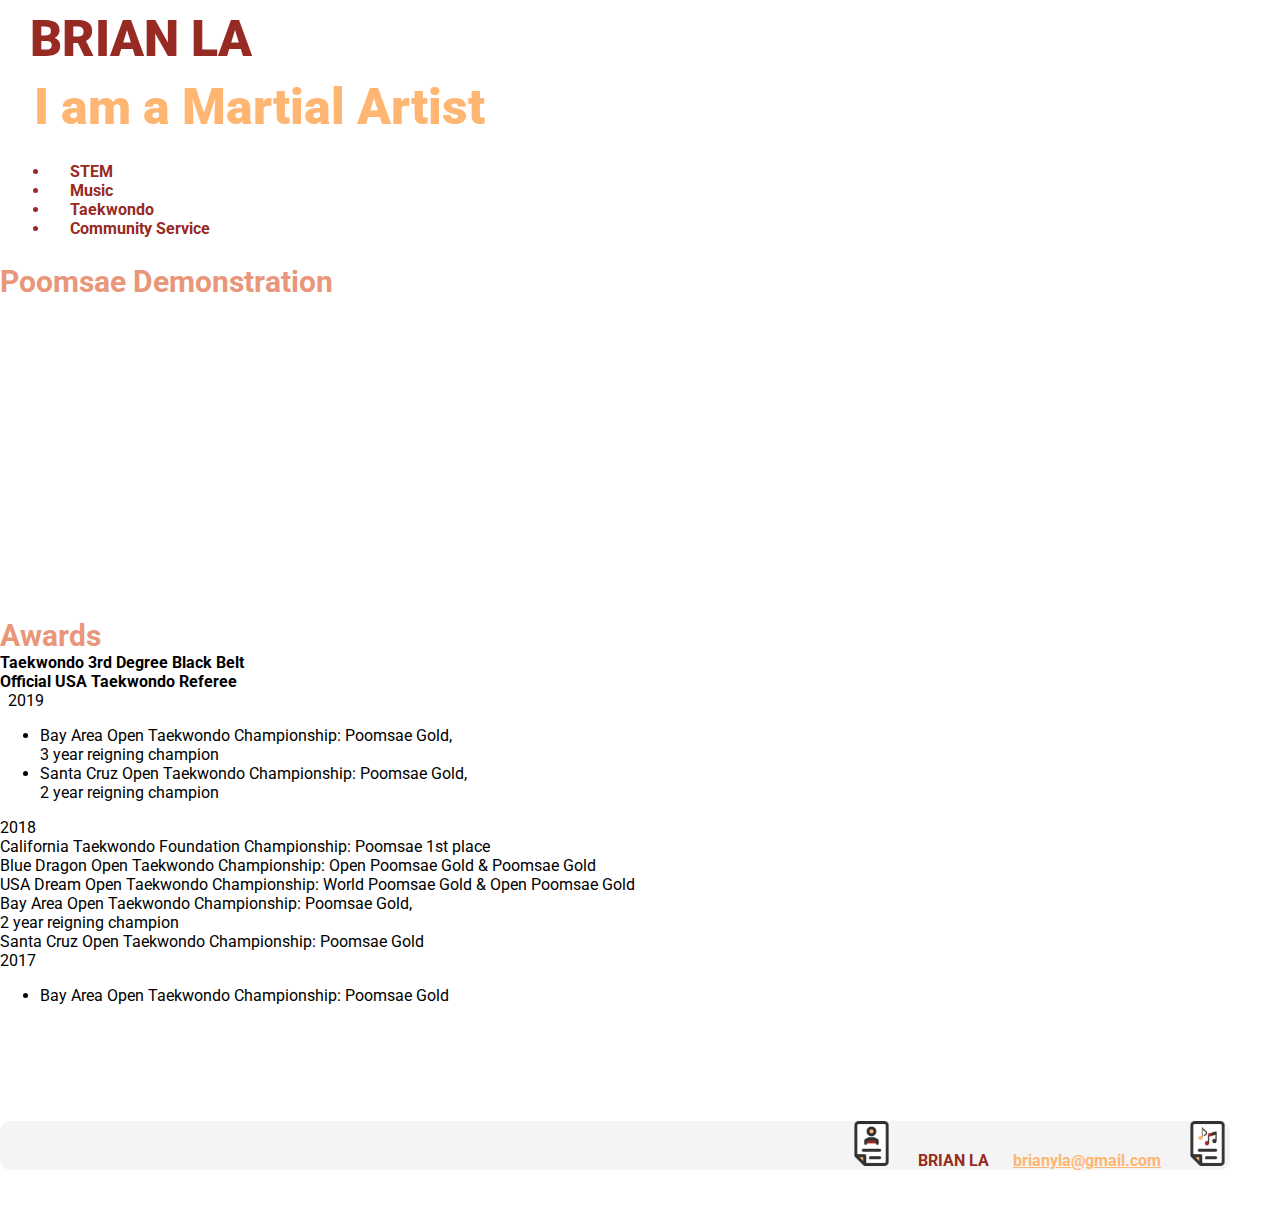
<file: tkd.html>
<!DOCTYPE html>
<html>
  <head>
  <title>Taekwondo</title>
    <meta charset="UTF-8">
  <!-- styles -->
  <link rel="stylesheet" href="https://stackpath.bootstrapcdn.com/bootstrap/4.1.3/css/bootstrap.min.css" integrity="sha384-MCw98/SFnGE8fJT3GXwEOngsV7Zt27NXFoaoApmYm81iuXoPkFOJwJ8ERdknLPMO" crossorigin="anonymous">
  <link rel="stylesheet" type="text/css" href="Assets/style.css">
  <!-- javascript -->
  <script src="https://code.jquery.com/jquery-3.3.1.slim.min.js" integrity="sha384-q8i/X+965DzO0rT7abK41JStQIAqVgRVzpbzo5smXKp4YfRvH+8abtTE1Pi6jizo" crossorigin="anonymous"></script>
  <script src="https://cdnjs.cloudflare.com/ajax/libs/popper.js/1.14.3/umd/popper.min.js" integrity="sha384-ZMP7rVo3mIykV+2+9J3UJ46jBk0WLaUAdn689aCwoqbBJiSnjAK/l8WvCWPIPm49" crossorigin="anonymous"></script>
  <script src="https://stackpath.bootstrapcdn.com/bootstrap/4.1.3/js/bootstrap.min.js" integrity="sha384-ChfqqxuZUCnJSK3+MXmPNIyE6ZbWh2IMqE241rYiqJxyMiZ6OW/JmZQ5stwEULTy" crossorigin="anonymous"></script>
  <script src="Assets/main.js" type="text/javascript"></script>
  <!-- fonts -->
  <link href="https://fonts.googleapis.com/css?family=Roboto|Roboto+Slab"
  rel="stylesheet">
  </head>
  <body>
    <header>
      <nav class="navbar navbar-expand-lg navbar-light bg-light">
        <h1><a href="index.html">BRIAN LA</a></h1>
        <h1 id="iamintro">&nbsp;&nbsp;I am a Martial Artist</h1>
        <span class="wrap"></span>
      </h1>
          <ul class="nav navbar-nav ml-auto">
            <li class="nav-item">
              <a class="nav-link" href="stem.html">STEM</a> </li>
            <li class="nav-item">
              <a class="nav-link" href="music.html">Music</a></li>
            <li class="nav-item">
              <a class="nav-link" style="color: #972A23" href="tkd.html">Taekwondo</a></li>
            <li class="nav-item">
              <a class="nav-link" href="cs.html">Community Service</a></li>
          </ul>
      </nav>
    </header>
    <div class="row">
        <div class="col-1"></div>
        <div class="col-6">
          <h2 class="h1-responsive font-weight-bold text-center my-4">Poomsae Demonstration</h2>
          <iframe width="560" height="315" src="https://www.youtube.com/embed/hZ9Oz9EglkM" frameborder="0" allow="accelerometer; autoplay; clipboard-write; encrypted-media; gyroscope; picture-in-picture" allowfullscreen></iframe>
        </div>
        <div class="col-1"></div>
        <div class="col-3">
          <h2 class="h1-responsive font-weight-bold text-center my-4">Awards</h2>
          <b>Taekwondo 3rd Degree Black Belt <br> Official USA Taekwondo Referee
            <br> &nbsp; </b>
          2019
          <ul>
            <li> Bay Area Open Taekwondo Championship: Poomsae Gold, <br>3 year reigning champion</li>
            <li> Santa Cruz Open Taekwondo Championship: Poomsae Gold, <br>2 year reigning champion</li>
          </ul>
          2018
            <li> California Taekwondo Foundation Championship: Poomsae 1st place </li>
            <li> Blue Dragon Open Taekwondo Championship: Open Poomsae Gold & Poomsae Gold</li>
            <li> USA Dream Open Taekwondo Championship: World Poomsae Gold & Open Poomsae Gold</li>
            <li> Bay Area Open Taekwondo Championship: Poomsae Gold, <br>2 year reigning champion</li>
            <li> Santa Cruz Open Taekwondo Championship: Poomsae Gold</li>
          </ul>
          2017
          <ul>
            <li> Bay Area Open Taekwondo Championship: Poomsae Gold</li>
          </ul>
        </div>
        <div class="col-1"></div>
    </div>
<!-- footer -->
        <footer class="page-footer font-small">
          <div class="container" style="background-color:#F4F4F4; border-radius:10px">
              <div class="footer-copyright text-center py-3">
                <a href='https://drive.google.com/file/d/1pQZcY2ajKQb6Qo1V-kVNsiCKmt8eaIKa/view?usp=sharing'> <img class="links" src="Assets/Logo/resume.png" width = "45"></a>
                &emsp; BRIAN LA &emsp; <a href="mailto:brianyla@gmail.com" id="iamintro"> brianyla@gmail.com</a> &emsp;
                <a href='https://drive.google.com/file/d/1d0SpA4MEaq0Mr0v7iAHMnbf9zwPuSjcY/view?usp=sharing'> <img class="links"src="Assets/Logo/musicr.png" width = "45"> </a>
              </div>
          </div>
      </footer>
    </body>
</html>
</file>
<file: Assets/style.css>
body {
	margin: 0;
	font-family: 'Roboto', sans-serif;
}

a 

#intro {
  color:#FFB673;
  padding-top:10px;
  padding-bottom:10px;
}

#iamintro {
  color:#FFB673;
  padding-top:10px;
  padding-bottom:10px;
}

.card {
  background-color:#FFB673;
  padding-left: 30px;
  padding-right: 30px;
  transition: 0.3s;
  width: 100%;
}

.card:hover, .bcard:hover {
  box-shadow: 0 8px 16px 0 rgba(0,0,0,0.2);
  text-decoration: none;
}

.bcard {
  background-color:#666666;
  padding:0px;
  transition: 0.3s;
  width:100%;
  border-radius: 4px;
  cursor: pointer;
  display: inline-block;
}

.overlay{
    background:rgba(0,0,0,.5);
    cursor:pointer;
    display:none;
    height:100%;
    width:100%;
    position:fixed;
    text-align:center;
    top:0;
    left:0;
    z-index:10000;
}
.overlay .helper{
    display:inline-block;
    height:100%;
    vertical-align:middle;
}
.overlay > div {
    background-color: #fff;
    box-shadow: 10px 10px 60px #555;
    display: inline-block;
    min-width: 300px;
    max-width: 800px;
    min-height: 150px;
    max-height: 500px;
    height: auto;
    position: relative;
    vertical-align: middle;
    text-align: left;
    border-radius: 8px;
    padding: 15px 5%;
}

.xbutton {
    background-color: #fff;
    border: 3px solid #999;
    border-radius: 50px;
    cursor: pointer;
    display: inline-block;
    font-family: arial;
    font-weight: bold;
    position: absolute;
    top: -20px;
    right: -20px;
    font-size: 25px;
    line-height: 25px;
    width: 30px;
    height: 30px;
    text-align: center;
}
.xbutton:hover {
    background-color: #ccc;
}

.trigger_popup_fricc {
    cursor: pointer;
    font-size: 20px;
    margin: 20px;
    display: inline-block;
    font-weight: bold;
}
/* { color:#fff; text-decoration: none;}/



/*********** HEADER ************/


header {
	padding: 10px;
	background-color: white;
	color: #972A23;
	font-family: 'Roboto', sans-serif;
	font-weight: bold;
}

header a {
	color: #972A23;
	text-decoration: none;
	padding: 20px;
}

header a:hover {
	color: maroon;
}

h1 {
	font-size: 50px;
	margin: 0px;
	border-bottom: 0px;
	font-weight: bolder;
	color: #972A23;
}

.h1-responsive {
	font-size: 30px;
	margin: 0px;
	border-bottom: 0px;
	color: DarkSalmon;
	font-weight: bolder;
}

.mb-5 {
	color: DimGray;
}

h2 {
    font-size: 50px;
    border-bottom: 0px;
}

h3 {
	margin: 0px;
	border-bottom: 0px;
	font-weight: bold;
	color: DarkSalmon;
}

h4 {
	color: white;
	text-align:center;
	font-weight: bold;
}

h5 {
	font-size:20px;
	color: white;
	text-align:center;
	font-weight: bold;
}

.desc {
	font-weight: lighter;
	font-style: italic;
	color: gray;
}



/*********** CONTACT ************/

form {
	text-align: left;
	padding-bottom: 10px;
}

/* Style inputs with type="text", select elements and textareas */
input[type=text], select, textarea {
  width: 100%; /* Full width */
  padding: 12px; /* Some padding */ 
  border: 1px solid #ccc; /* Gray border */
  border-radius: 4px; /* Rounded borders */
  box-sizing: border-box; /* Make sure that padding and width stays in place */
  margin-top: 6px; /* Add a top margin */
  margin-bottom: 16px; /* Bottom margin */
  resize: vertical /* Allow the user to vertically resize the textarea (not horizontally) */
}

/* Style the submit button with a specific background color etc */
input[type=submit] {
  background-color: DarkSalmon;
  color: white;
  padding: 12px 20px;
  border: none;
  border-radius: 4px;
  cursor: pointer;
}

input[type=submit]:hover {
  background-color: Salmon;
}


button {
  background-color: DarkSalmon;
  color: white;
  padding: 12px 20px;
  border: none;
  border-radius: 4px;
  animation: pulse
}

button:hover {
  background-color: Salmon;
}

button:active {
	transform: scale3d(1.1, 1.1, 1.1);
}

button:disabled {
  opacity: 0.6;
  cursor: not-allowed;
}


/*********** ANIMATION ************/

/* originally authored by Nick Pettit - https://github.com/nickpettit/glide */


@keyframes pulse {
  from {
    -webkit-transform: scale3d(1, 1, 1);
    transform: scale3d(1, 1, 1);
  }

  50% {
    -webkit-transform: scale3d(1.05, 1.05, 1.05);
    transform: scale3d(1.05, 1.05, 1.05);
  }

  to {
    -webkit-transform: scale3d(1, 1, 1);
    transform: scale3d(1, 1, 1);
  }
}

.pulse {
  -webkit-animation-name: pulse;
  animation-name: pulse;
}

/*********** FOOTER ************/
footer {
	text-align: right;
	padding-top: 100px;
	padding-right: 50px;
	padding-bottom: 50px;
	background-color: white;
	color: #972A23;
	font-family: 'Roboto', sans-serif;
	font-weight: bolder;
}

.left {
	text-align: left;
}
</file>
